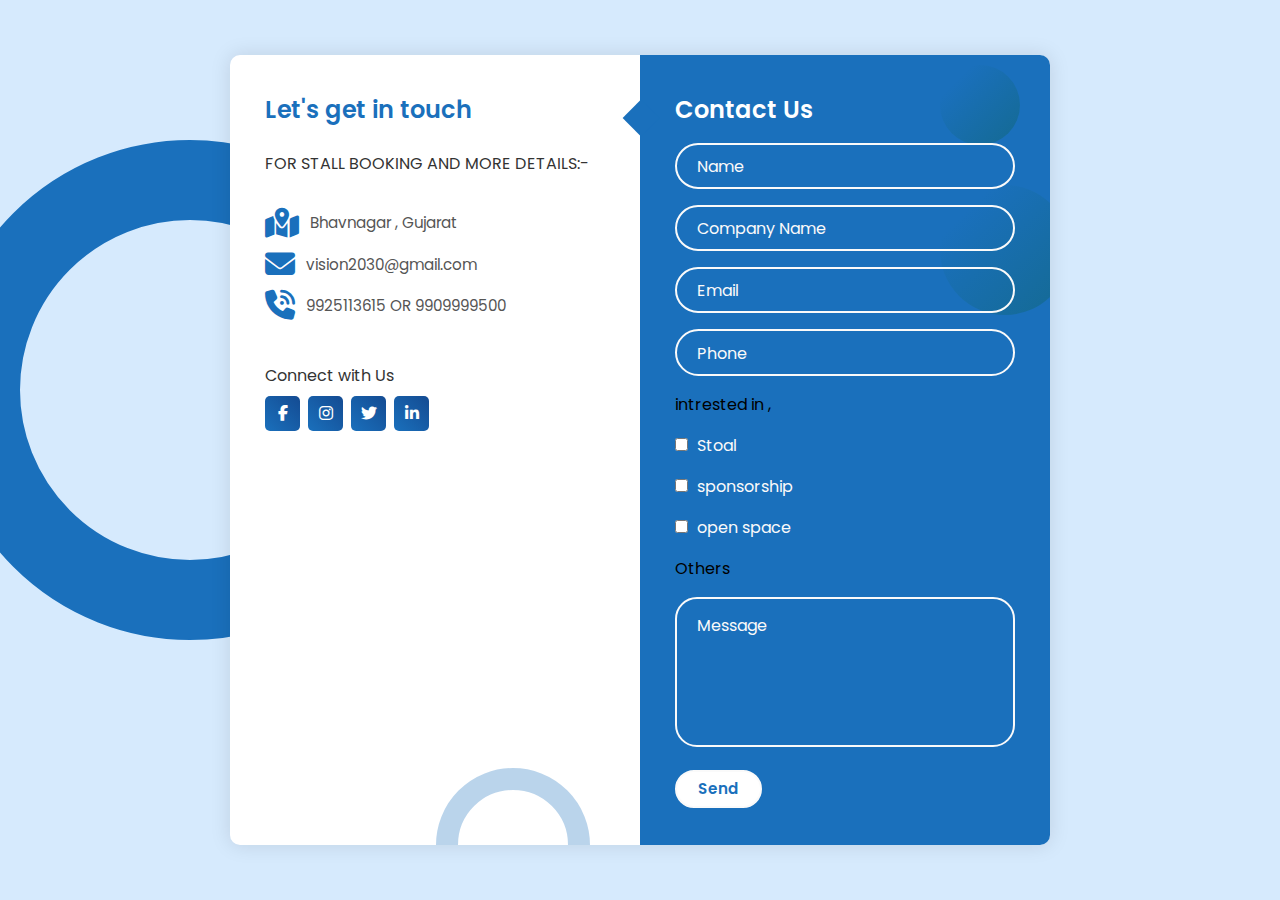
<file: mega_event/contact_us.html>
<!DOCTYPE html>
<html lang="en">
<!--Created by Tivotal-->

<head>
  <meta charset="UTF-8" />
  <meta http-equiv="X-UA-Compatible" content="IE=edge" />
  <meta name="viewport" content="width=device-width, initial-scale=1.0" />
  <title>Contact Form - Tivotal</title>

  <!--font awesome-->
  <link rel="stylesheet" href="https://cdnjs.cloudflare.com/ajax/libs/font-awesome/6.2.1/css/all.min.css" />

  <!--css file-->
  <link rel="stylesheet" href="cards.css" />
  <script>
    function sendEmail(){
     Email.send({
       Host: "smtp.elasticemail.com", 
       Username: "gun67@gmail.com",
       Password: "DAE098D6D52D9BC94AB5D2EAF3CE7C4E7EA0",
       To: 'gvhirani02@gmail.com',
       From: "gun67@gmail.com",
       Subject: "enquiry",
       Body: "And this is the body",
     }).then(
       message => alert(message)
     );
   }


 </script>
</head>

<body>
  <div class="container">
    <div class="big-circle"></div>
    <div class="form">
      <div class="contact-info">
        <h3 class="title">Let's get in touch</h3>
        <p class="text">
          FOR STALL BOOKING AND MORE DETAILS:-
        </p>

        <div class="info">
          <div class="information">
            <i class="fa-solid fa-map-location-dot icon"></i>
            <p>Bhavnagar , Gujarat</p>
          </div>
          <div class="information">
            <i class="fa-solid fa-envelope icon"></i>
            <p>vision2030@gmail.com</p>
          </div>
          <div class="information">
            <i class="fa-solid fa-phone-volume icon"></i>
            <p>9925113615 OR 9909999500</p>
          </div>
        </div>

        <div class="social-media">
          <p>Connect with Us</p>
          <div class="social-icons">
            <a href="#"><i class="fab fa-facebook-f"></i></a>
            <a href="#"><i class="fab fa-instagram"></i></a>
            <a href="#"><i class="fab fa-twitter"></i></a>
            <a href="#"><i class="fab fa-linkedin-in"></i></a>
          </div>
        </div>
      </div>
      <div class="contact-form">
        <div class="circle one"></div>
        <div class="circle two"></div>

        <form onsubmit="sendEmail(); reset(); return false;">
          <h3 class="title">Contact Us</h3>
          <div class="input-container">
            <input type="text" name="name" class="input" />
            <label for="">Name</label>
            <span>Name</span>
          </div>
          <div class="input-container">
            <input type="text" name="cname" class="input" />
            <label for="">Company Name</label>
            <span>Name</span>
          </div>
          <div class="input-container">
            <input type="email" name="email" class="input" />
            <label for="">Email</label>
            <span>Email</span>
          </div>
          <div class="input-container">
            <input type="tel" name="phone" class="input" />
            <label for="">Phone</label>
            <span>Phone</span>
          </div>

          <label for="">intrested in ,</label>
          <div class="set">
            <div class="input-container">
              <input type="checkbox">
              <label for="">Stoal</label>
              <span>Stoal</span>
            </div>
          </div>
          <div class="set2">
            <div class="input-container">
              <input type="checkbox">
              <label for="">sponsorship</label>
              <span>sponsorship</span>
            </div>
          </div>
          <div class="set2">
            <div class="input-container">
              <input type="checkbox">
              <label for="">open space</label>
              <span>open space</span>
            </div>
          </div>

          <p>Others</p>

          <div class="input-container textarea">
            <textarea name="message" class="input"></textarea>
            <label for="">Message</label>
            <span>Message</span>
          </div>
          <input type="submit" value="Send" class="btn" />
        </form>
      </div>
    </div>
  </div>

 
  <script src="https://smtpjs.com/v3/smtp.js"></script> 
  
   <script src="main.js"></script>
</body>

</html>
</file>
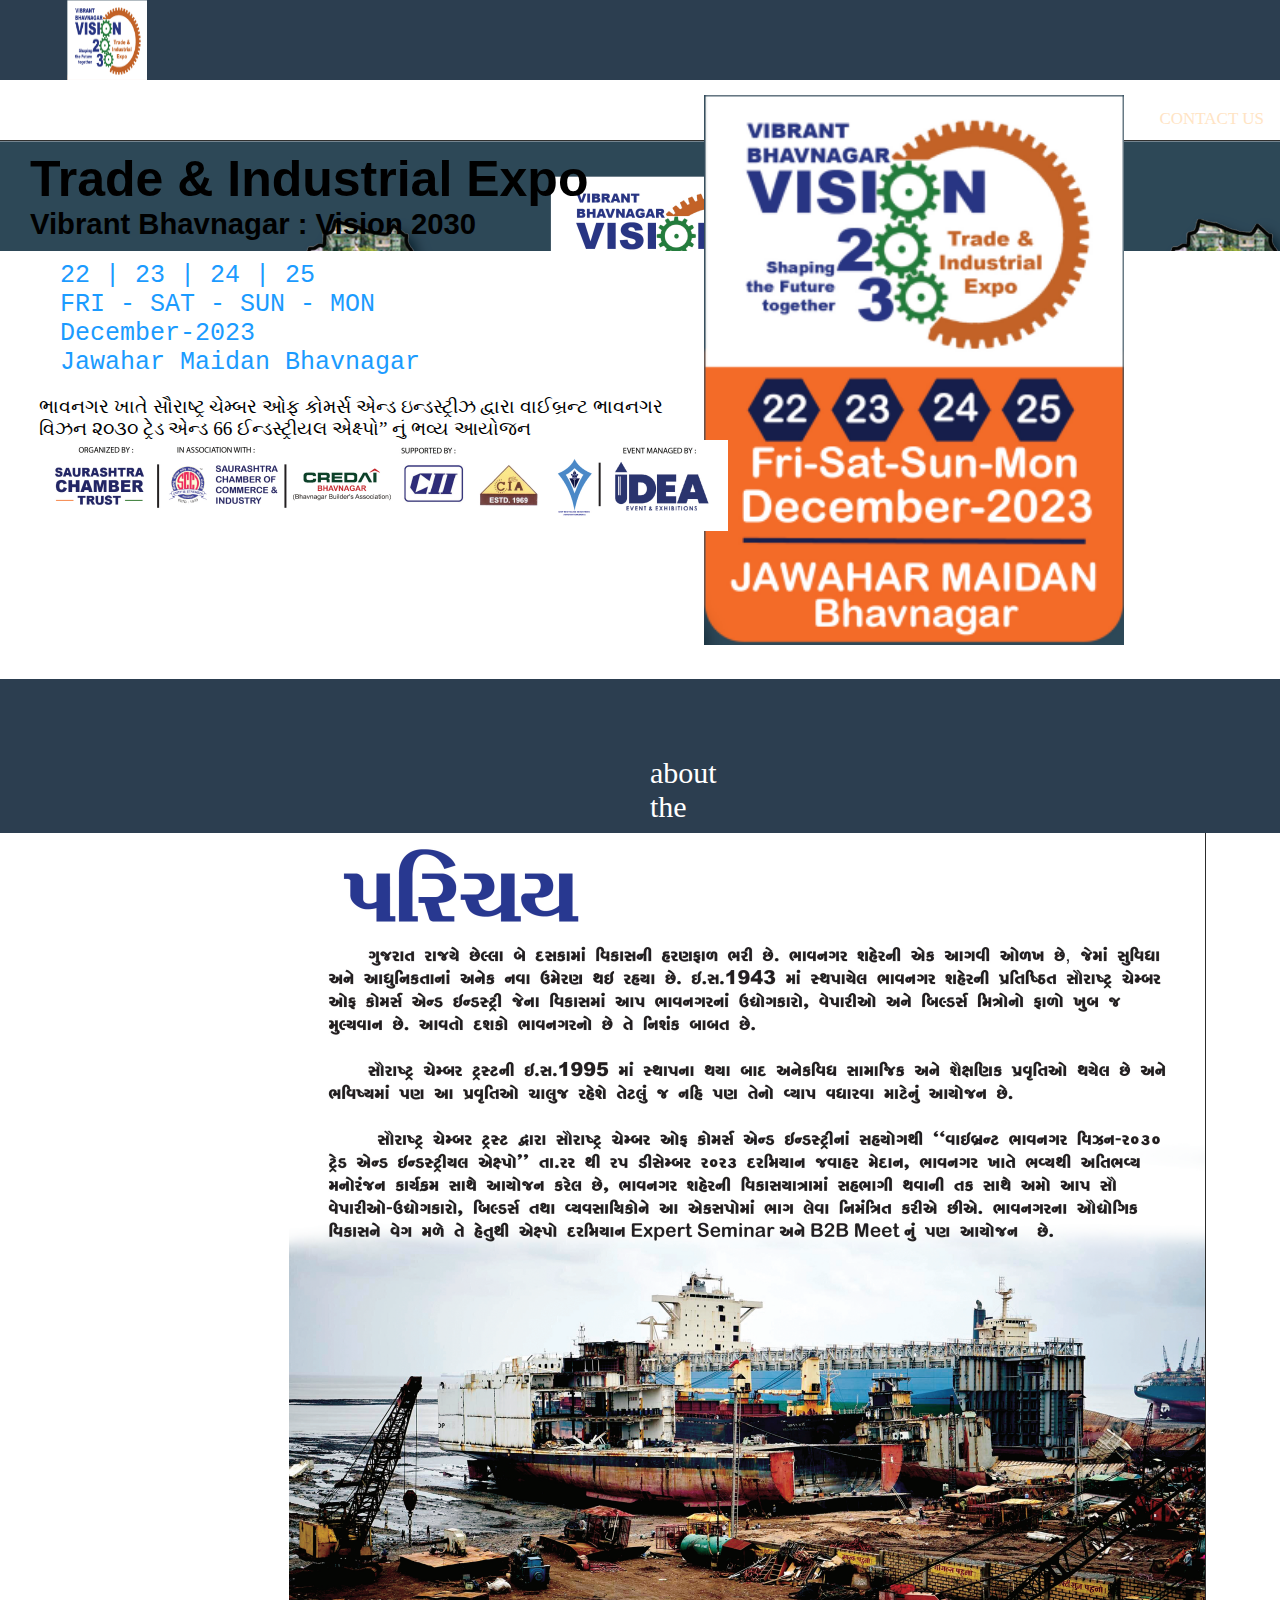
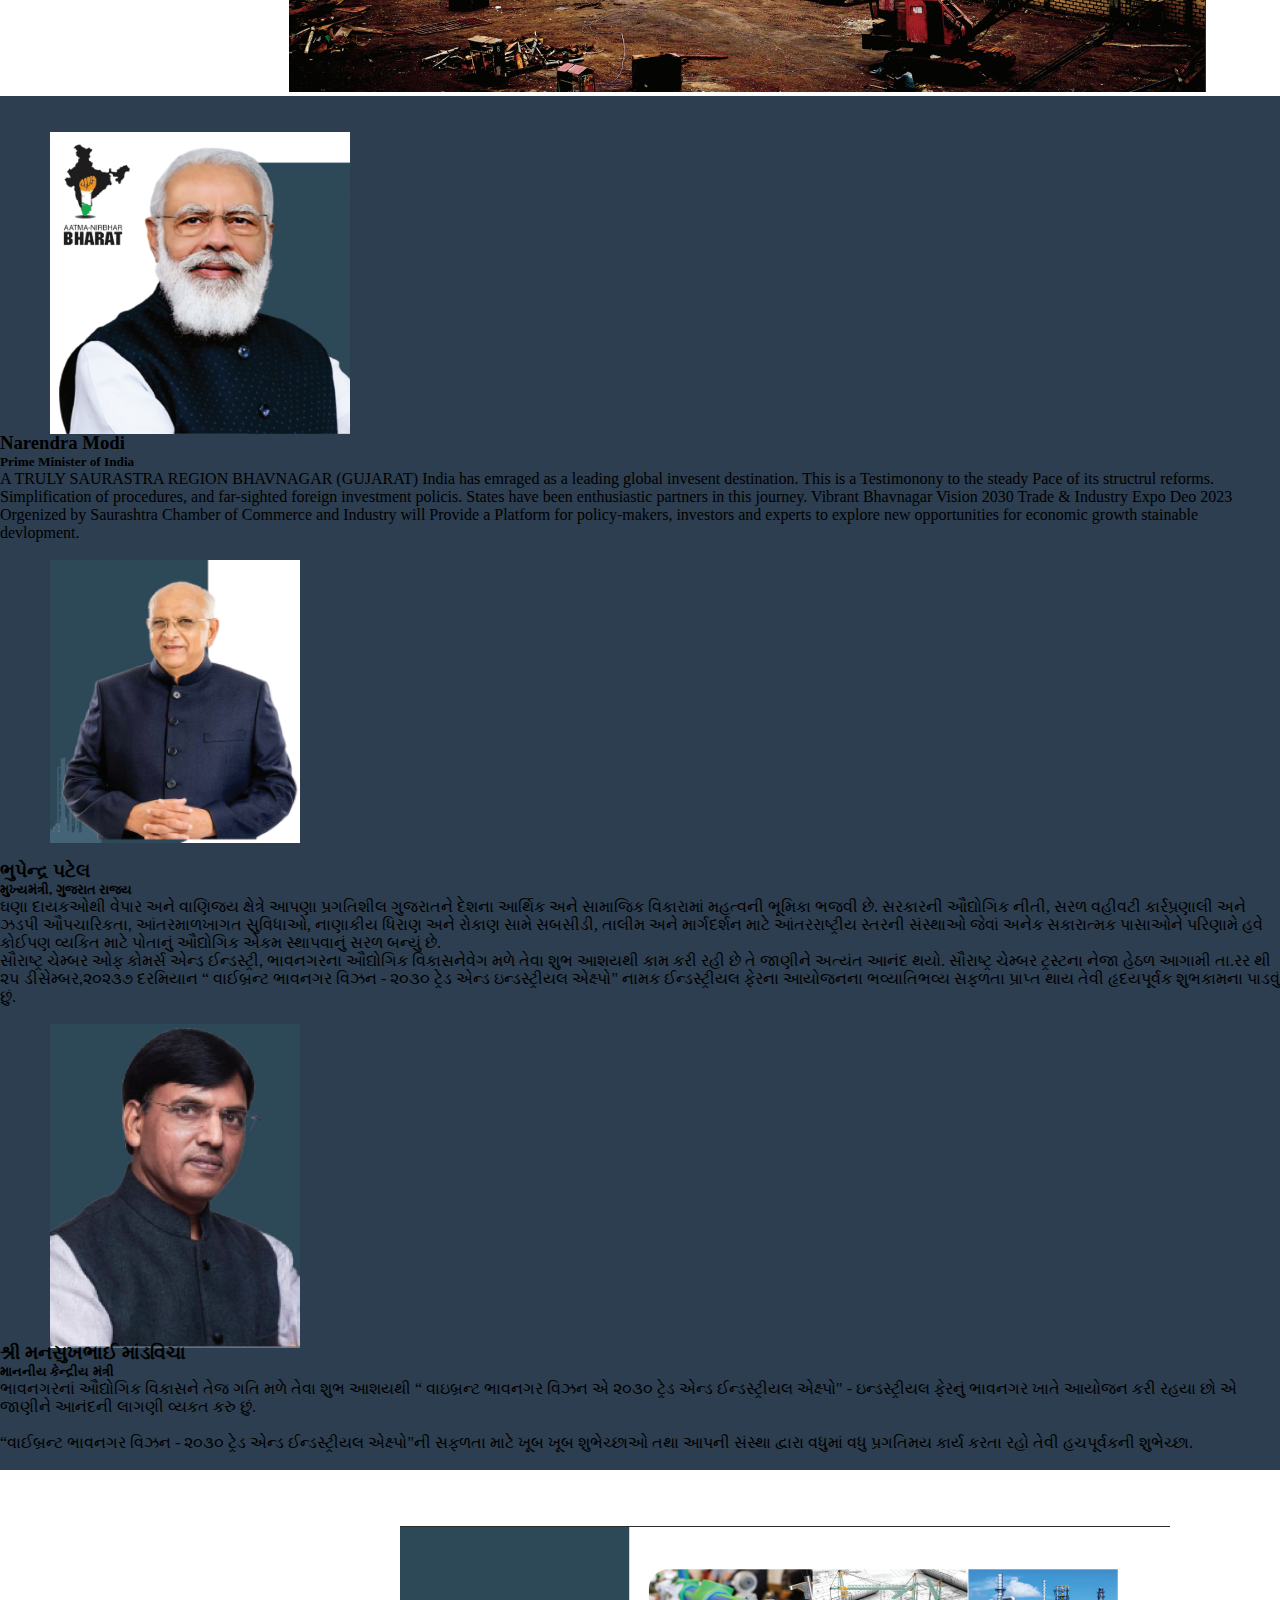
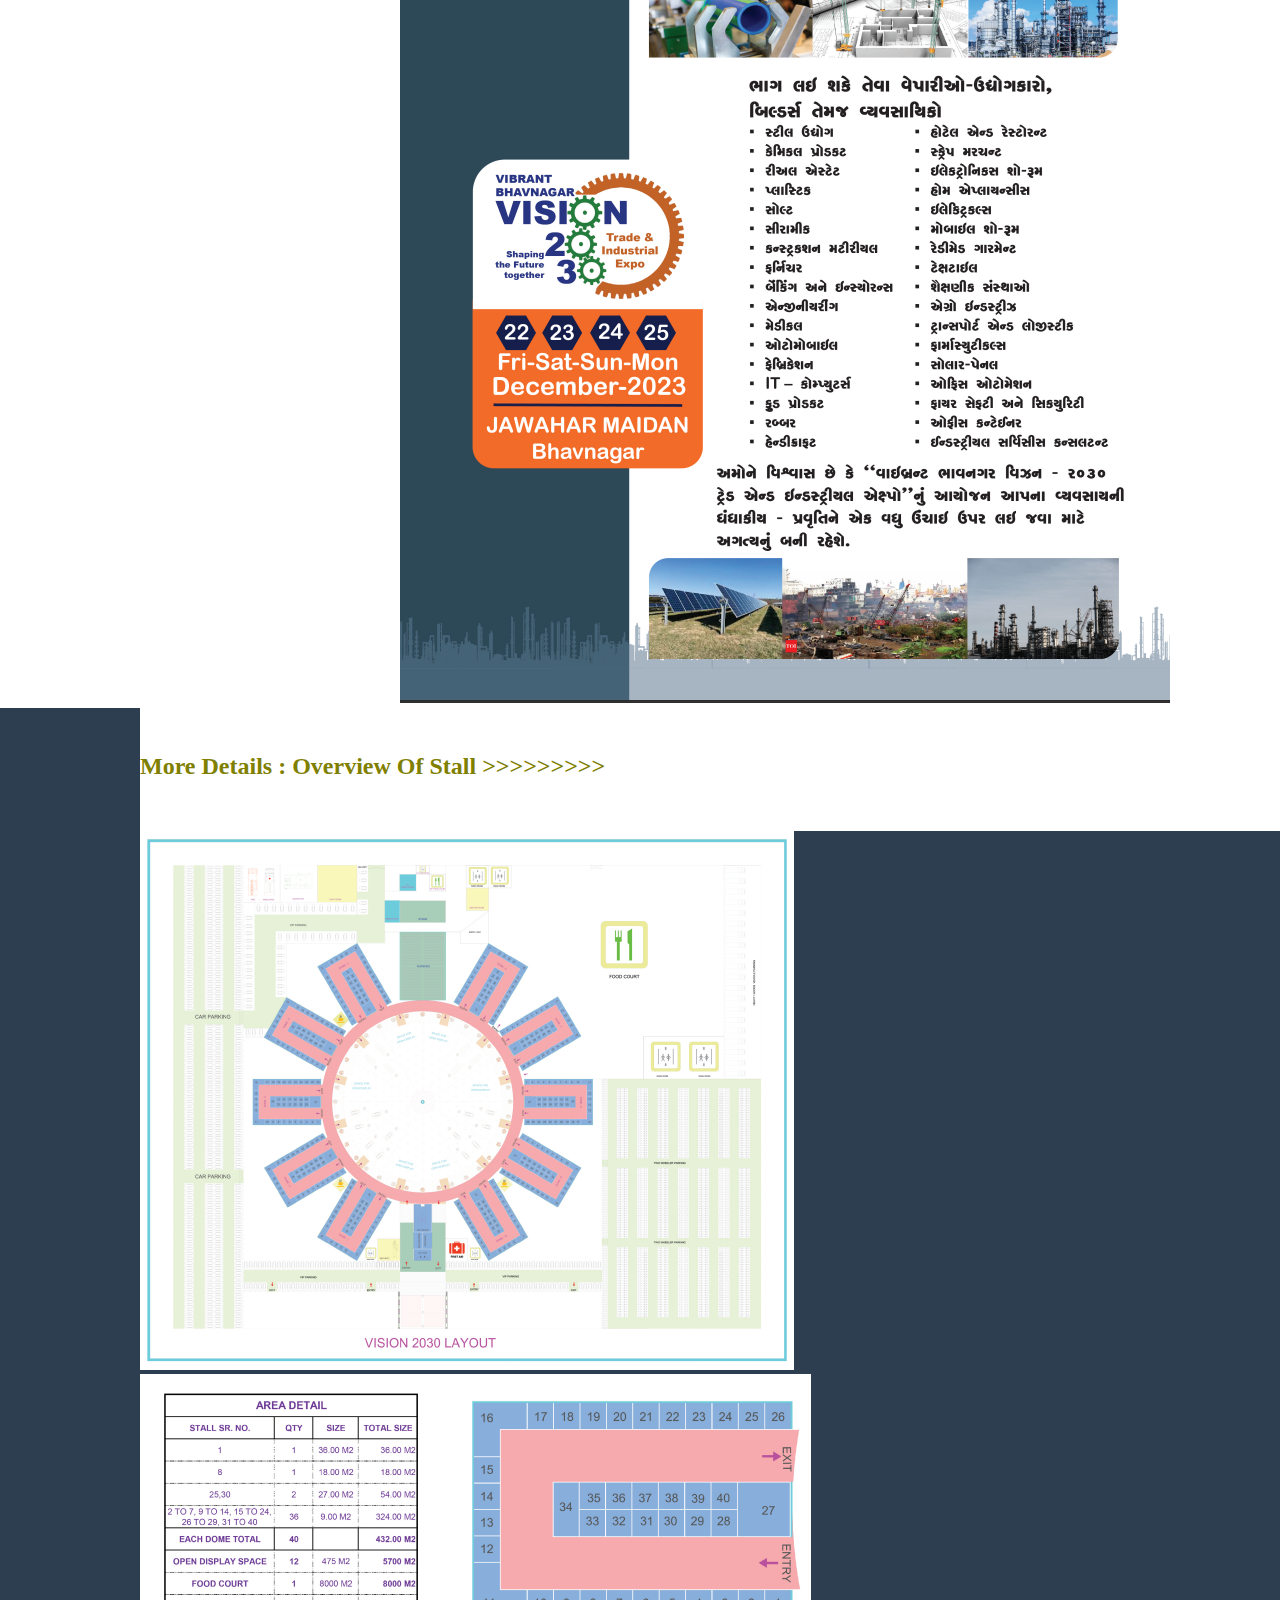
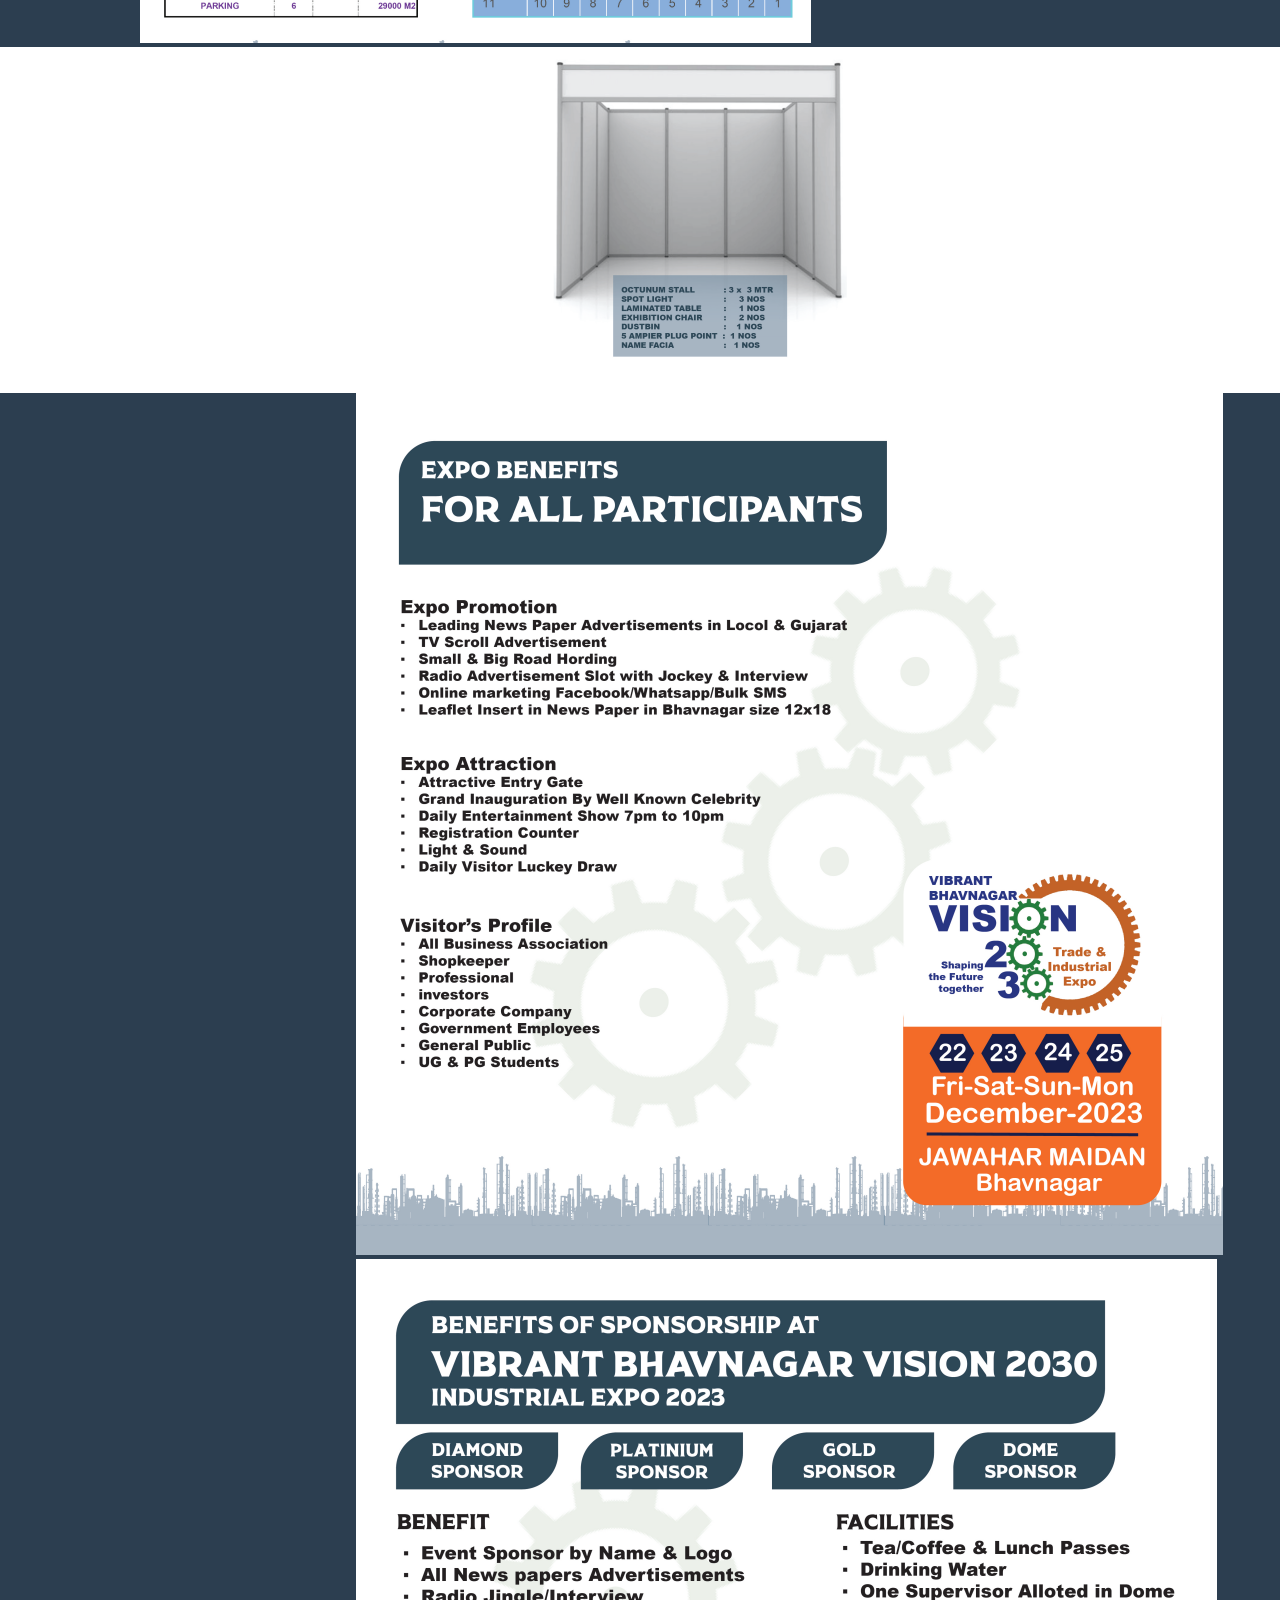
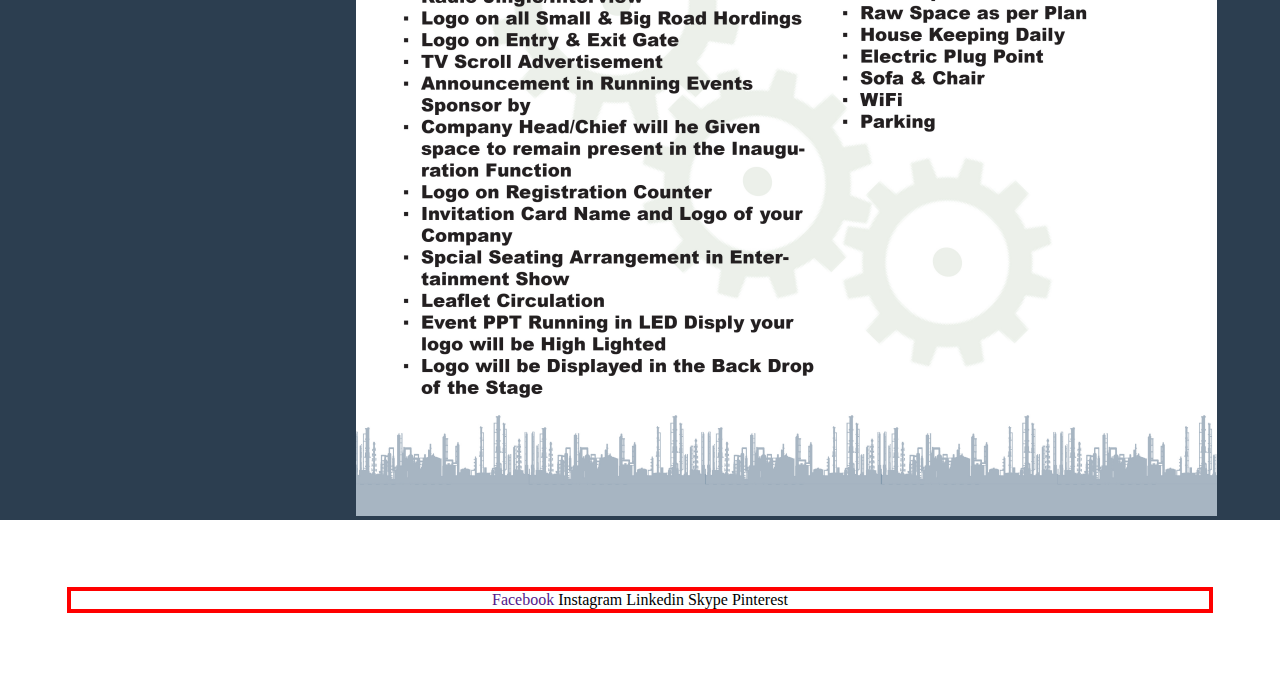
<file: mega_event/handpage.html>
<!DOCTYPE html>
<html lang="en">

<head>
    <!-- Required meta tags -->
    <meta charset="utf-8">
    <meta name="viewport" content="width=device-width, initial-scale=1">

    <!-- Bootstrap CSS -->
    <link href="https://cdn.jsdelivr.net/npm/bootstrap@5.0.2/dist/css/bootstrap.min.css" rel="stylesheet"
        integrity="sha384-EVSTQN3/azprG1Anm3QDgpJLIm9Nao0Yz1ztcQTwFspd3yD65VohhpuuCOmLASjC" crossorigin="anonymous">
    <link rel="stylesheet" href="handpage.css">
    <link rel="stylesheet" href="https://cdnjs.cloudflare.com/ajax/libs/font-awesome/6.4.2/css/all.min.css"
        integrity="sha512-z3gLpd7yknf1YoNbCzqRKc4qyor8gaKU1qmn+CShxbuBusANI9QpRohGBreCFkKxLhei6S9CQXFEbbKuqLg0DA=="
        crossorigin="anonymous" referrerpolicy="no-referrer" />

    <title>Hello, world!</title>
</head>

<body>
    <script src="https://cdn.jsdelivr.net/npm/bootstrap@5.0.2/dist/js/bootstrap.bundle.min.js"
        integrity="sha384-MrcW6ZMFYlzcLA8Nl+NtUVF0sA7MsXsP1UyJoMp4YLEuNSfAP+JcXn/tWtIaxVXM"
        crossorigin="anonymous"></script>
    <header>
        <nav>
            <input type="checkbox" id="check">
            <label for="check" class="checkbtn">
                <i class="fas fa-bars"></i>
            </label>
            <label for="logo">
                <li><img src="logo.png" alt=""></a></li>
            </label>
           
                <ul>
                    <li><a class="active" href="">home</a></li>
                    <li><a href="">about</a></li>
                    <li><a href="management.html">Vision 2030</a></li>
                    <li><a href="">Contact us</a></li>
                </ul>
            
        </nav>
    </header>
    <div class="a1">
        <h1>Trade & Industrial Expo </h1>
        <h3>Vibrant Bhavnagar : Vision 2030</h3>
    </div>
    <div class="a2">
        <pre>  22 | 23 | 24 | 25 </pre>
        <pre>  FRI - SAT - SUN - MON</pre>
        <pre>  December-2023</pre>
        <pre>  Jawahar Maidan Bhavnagar</pre>
    </div>
    <div class="a3">
        <p> ભાવનગર ખાતે સૌરાષ્ટ્ર ચેમ્બર ઓફ કોમર્સ એન્ડ ઇન્ડસ્ટ્રીઝ દ્વારા વાઈબ્રન્ટ ભાવનગર વિઝન ૨૦૩૦ ટ્રેડ એન્ડ 66
            ઈન્ડસ્ટ્રીયલ એક્ષ્પો” નું ભવ્ય આયોજન</p>
        <img src="sponser.png" alt="">

    </div>
    <div class="a4">
        <img src="logoplus.png" alt="">
    </div>


    <div class="a7">
        <h1 class="a5">about the expo</h1>
        <div class="intro"><img src="intro.png" alt=""></div>
        <div class="a6"> <br><br>
            <div class="container">
                <div class="row g-3">
                    <div class="col-12 col-md-6 col-lg-4">
                        <div class="card">
                            <div class="fit"><img src="modi2.png" alt=""></div>
                            <div class="card-body">
                                <h3 class="card-title">Narendra Modi </h3>
                                <h5>Prime Minister of India</h5>
                                <div class="card-text">
                                    <p>A TRULY SAURASTRA REGION BHAVNAGAR (GUJARAT)

                                        India has emraged as a leading global invesent destination. This is a
                                        Testimonony to the steady Pace of its structrul reforms. Simplification of
                                        procedures, and far-sighted foreign investment policis. States have been
                                        enthusiastic partners in this journey. Vibrant Bhavnagar Vision 2030 Trade &
                                        Industry Expo Deo 2023 Orgenized by Saurashtra Chamber of Commerce and Industry
                                        will Provide a Platform for policy-makers, investors and experts to explore new
                                        opportunities for economic growth stainable devlopment.

                                    </p>
                                </div> <br>
                            </div>
                        </div>
                    </div>
                    <div class="col-12 col-md-6 col-lg-4">
                        <div class="card">
                            <div class="fit"><img src="cm2.png" alt=""></div>
                            <div class="card-body">
                                <h3 class="card-title">ભુપેન્દ્ર પટેલ</h3>
                                <h5>મુખ્યમંત્રી, ગુજરાત રાજય</h5>
                                <div class="card-text">
                                    <p>ઘણા દાયકઓથી વેપાર અને વાણિજય ક્ષેત્રે આપણા પ્રગતિશીલ ગુજરાતને દેશના આર્થિક અને
                                        સામાજિક વિકારામાં મહત્વની ભૂમિકા ભજવી છે. સરકારની ઔદ્યોગિક નીતી, સરળ વહીવટી
                                        કાર્રપ્રણાલી અને ઝડપી ઔપચારિકતા, આંતરમાળખાગત સુવિધાઓ, નાણાકીય ધિરાણ અને રોકાણ
                                        સામે સબસીડી, તાલીમ અને માર્ગદર્શન માટે આંતરરાષ્ટ્રીય સ્તરની સંસ્થાઓ જેવાં અનેક
                                        સકારાત્મક પાસાઓને પરિણામે હવે કોઈપણ વ્યકિત માટે પોતાનું ઔદ્યોગિક એકમ સ્થાપવાનું
                                        સરળ બન્યું છે. <br>

                                        સૌરાષ્ટ્ર ચેમ્બર ઓફ કોમર્સ એન્ડ ઈન્ડસ્ટ્રી, ભાવનગરના ઔદ્યોગિક વિકાસનેવેગ મળે
                                        તેવા શુભ આશયથી કામ કરી રહી છે તે જાણીને અત્યંત આનંદ થયો. સૌરાષ્ટ્ર ચેમ્બર
                                        ટ્રસ્ટના નેજા હેઠળ આગામી તા.રર થી ૨૫ ડીસેમ્બર,૨૦૨૩૭ દરમિયાન “ વાઈબ્રન્ટ ભાવનગર
                                        વિઝન - ૨૦૩૦ ટ્રેડ એન્ડ ઇન્ડસ્ટ્રીયલ એક્ષ્પો" નામક ઈન્ડસ્ટ્રીયલ ફેરના આયોજનના
                                        ભવ્યાતિભવ્ય સફળતા પ્રાપ્ત થાય તેવી હૃદયપૂર્વક શુભકામના પાડવું છું.</p>
                                </div> <br>
                            </div>
                        </div>
                    </div>
                    <div class="col-12 col-md-6 col-lg-4">
                        <div class="card">
                            <div class="fit"><img src="unknown2.png" alt=""></div> <br>
                            <div class="card-body">
                                <h3 class="card-title">શ્રી મનસુખભાઈ માંડવિચા</h3>
                                <h5>માનનીય કેન્દ્રીય મંત્રી</h5>
                                <div class="card-text">
                                    <p>ભાવનગરનાં ઔદ્યોગિક વિકાસને તેજ ગતિ મળે તેવા શુભ આશયથી “ વાઇબ્રન્ટ ભાવનગર વિઝન એ
                                        ૨૦૩૦ ટ્રેડ એન્ડ ઈન્ડસ્ટ્રીયલ એક્ષ્પો" - ઇન્ડસ્ટ્રીયલ ફેરનું ભાવનગર ખાતે આયોજન
                                        કરી રહયા છો એ જાણીને આનંદની લાગણી વ્યકત કરુ છું. <br><br>
                                        “વાઈબ્રન્ટ ભાવનગર વિઝન - ૨૦૩૦ ટ્રેડ એન્ડ ઈન્ડસ્ટ્રીયલ એક્ષ્પો"ની સફળતા માટે ખૂબ
                                        ખૂબ શુભેચ્છાઓ તથા આપની સંસ્થા દ્વારા વધુમાં વધુ પ્રગતિમય કાર્ય કરતા રહો તેવી
                                        હચપૂર્વકની શુભેચ્છા.</p>
                                </div> <br>
                            </div>
                        </div>
                    </div>
                </div>
            </div>

        </div>
    </div>

    <div class="mur">
        <img src="ref.png" alt="">
    </div>

    <div class="mapp">
        <h2>More Details : Overview Of Stall >>>>>>>>></h2>
        <img src="layout.png" alt="">
        <img src="mainlayout.png" alt="">        
    </div>
    <div class="mapp2">
        <img src="shop.png" alt="">
    </div>
    <div class="benifits">
        <img src="benifit.png" alt="">
        <img src="sp.png" alt="">
    </div>


    <div class="contact">
        <a href=""><i class="fa-brands fa-facebook fa-2x" style="color: #2b86fd;"></i> Facebook</a>
        <i class="fa-brands fa-instagram fa-2xl" style="color: #fc1c03;"></i> Instagram
        <i class="fa-brands fa-linkedin fa-2xl" style="color: #094fc8;"></i>Linkedin
        <i class="fa-brands fa-skype fa-2xl" style="color: #65c0fc;"></i>Skype
        <i class="fa-brands fa-pinterest fa-2xl" style="color: #ff0000;"></i>Pinterest
    </div>

    <div class="fotter">
        
    </div>

</body>

</html>
</file>
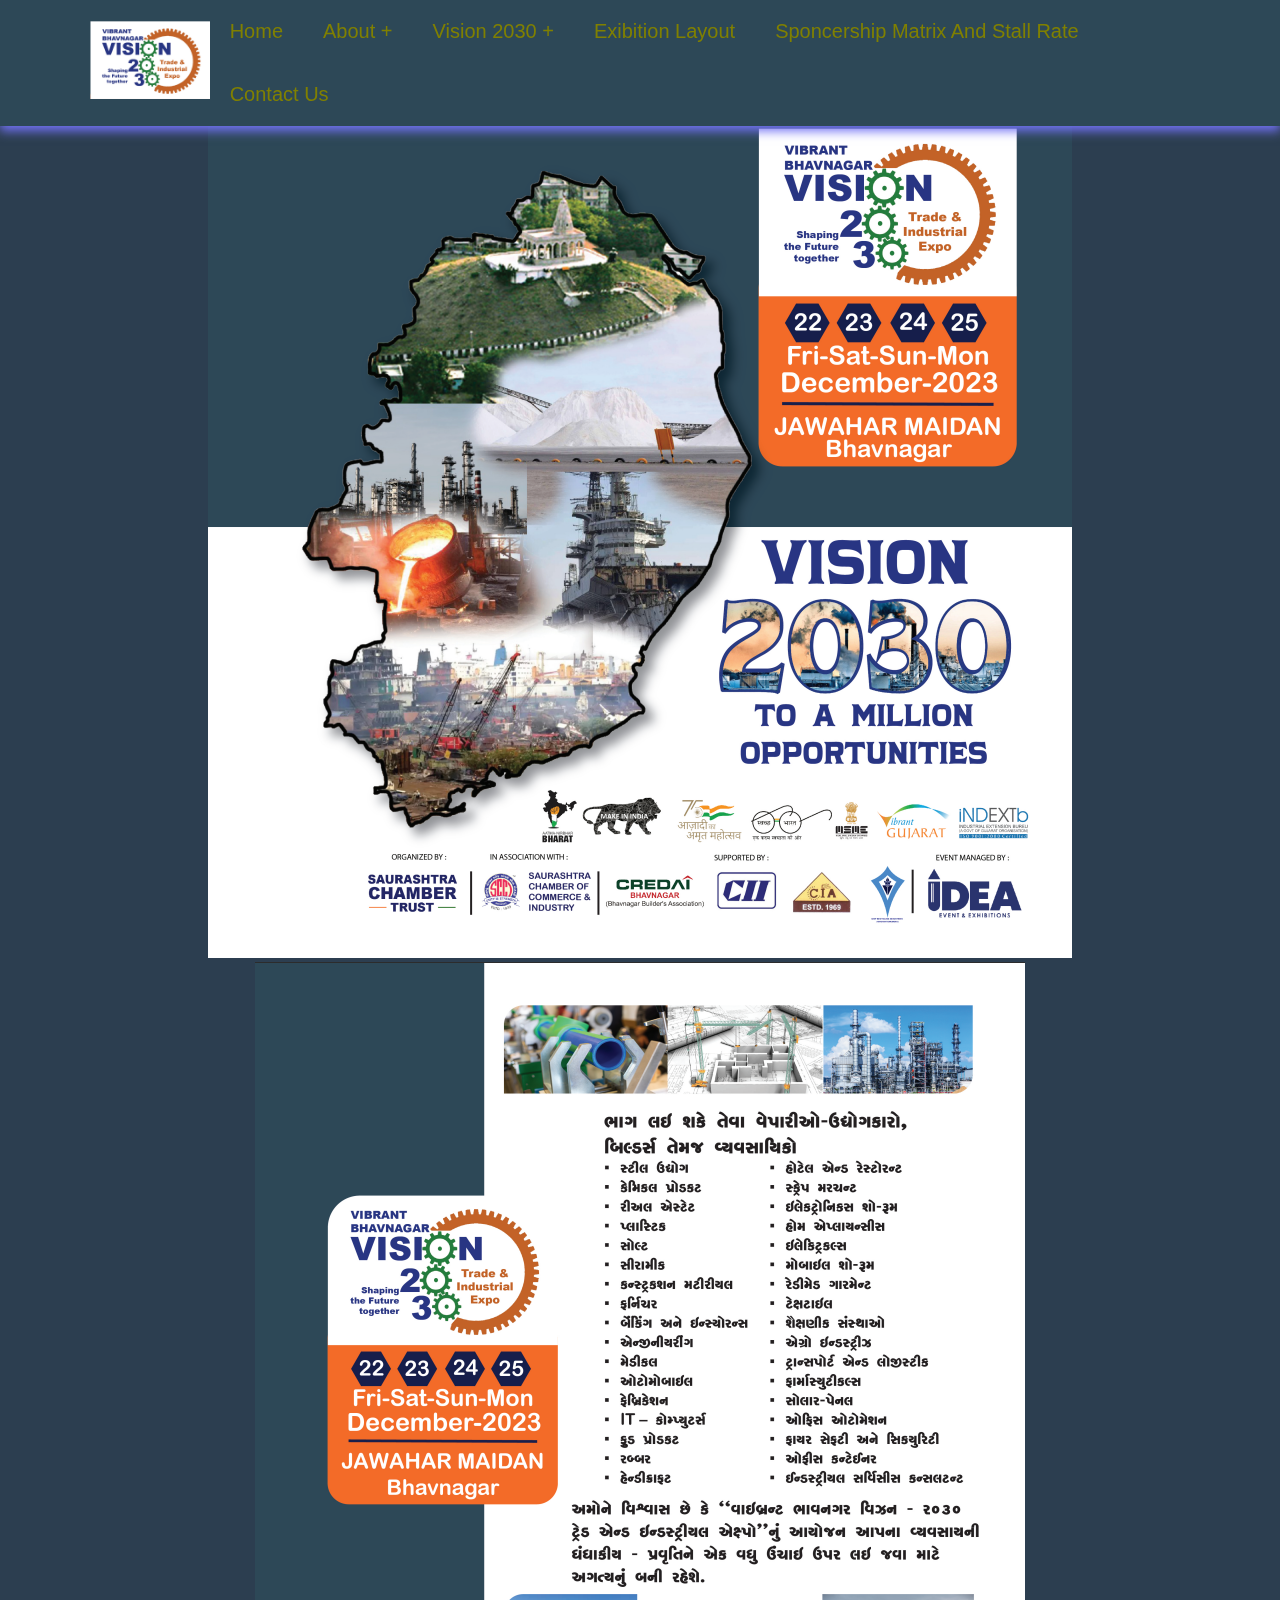
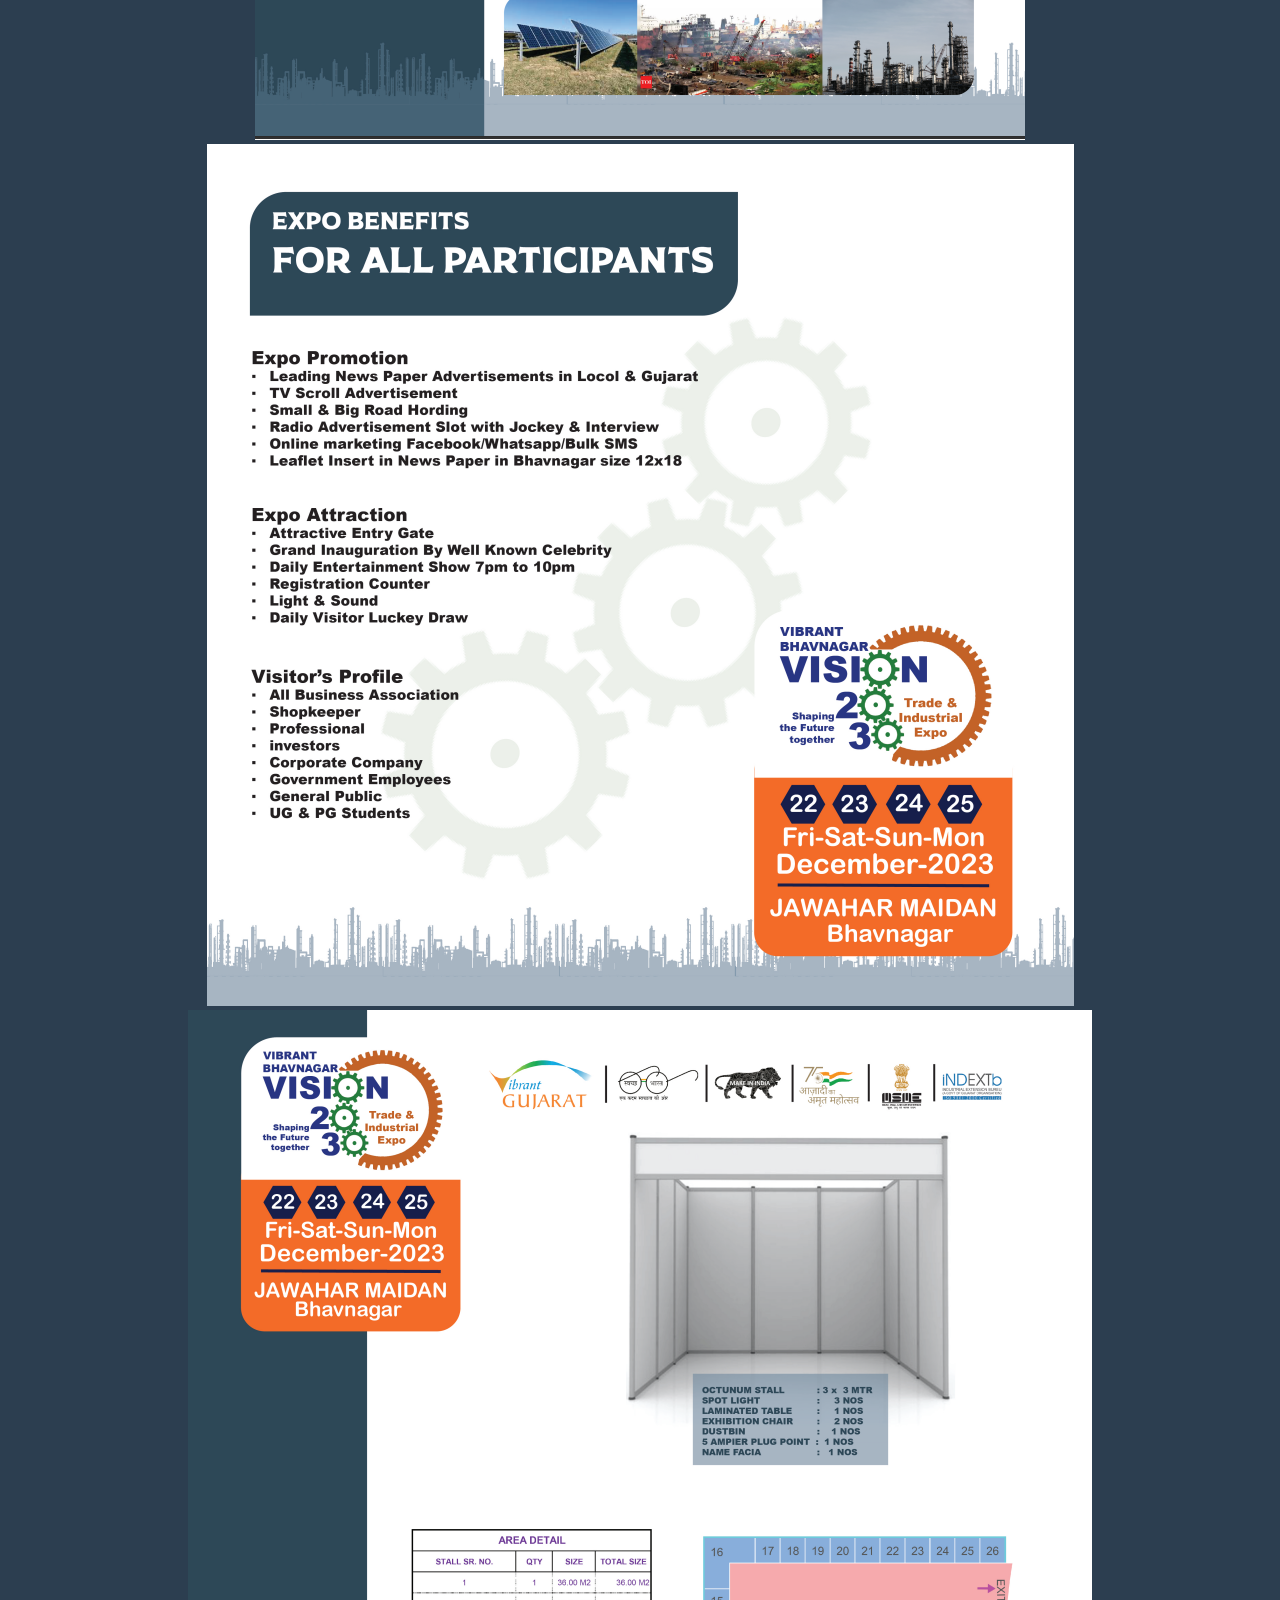
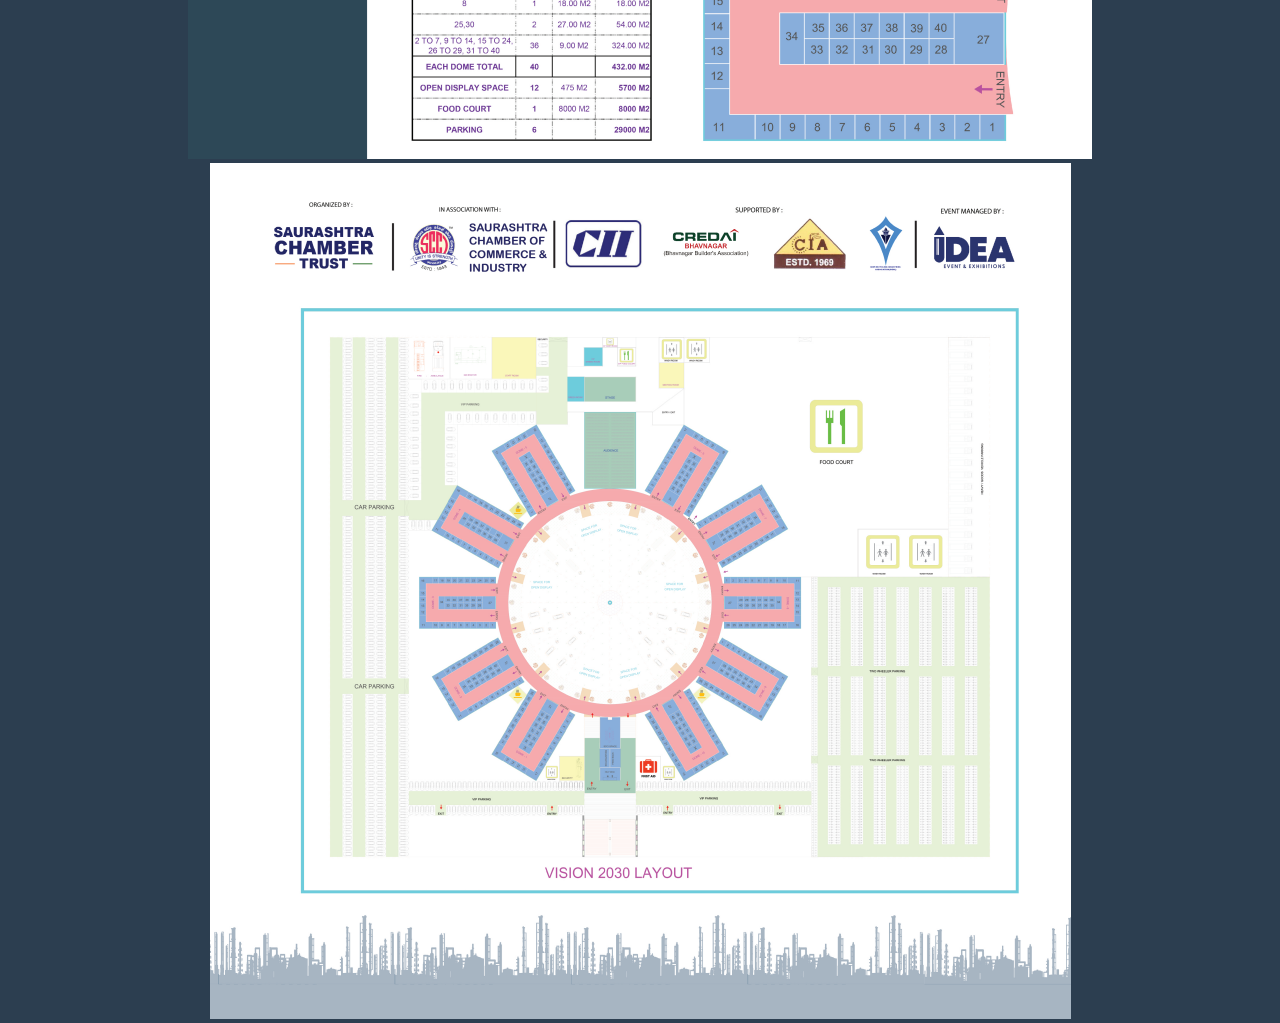
<file: mega_event/main_file.html>
<!DOCTYPE html>
<html lang="en">
<head>
    <meta charset="UTF-8">
    <meta name="viewport" content="width=device-width, initial-scale=1.0">
    <title>Document</title>
    <link rel="stylesheet" href="bars.css">
</head>
<body>
    <header>
        <a href="#" class="logo"><img src="logo.png" alt=""></a>

        <input type="checkbox" id="menu-bar">
        <label for="menu-bar">menu</label>

        <nav class="navbar">
            <ul>
                <li><a href="#">Home</a></li>
                <li><a href="#">About +</a>
                    
                    <ul>
                        <li><a href="#">About us</a></li>
                        <li><a href="#">SCCI - EC Members</a></li>
                        <li><a href="#">SCCI - Past President</a></li>
                        <li><a href="#">SCCI - Trustees</a></li>
                    </ul>
                </li>
                <li><a href="#">vision 2030 +</a>
                    
                    <ul>
                        <li><a href="#">Exibition Layout</a></li>
                        <li><a href="#">Vision - 2030 committee</a></li>
                        <li><a href="#">Sponcership Matrix and Stall Rate</a></li>
                        <li><a href="#">Stall Booking</a></li>
                    </ul>
                </li>
                <li><a href="#">exibition layout</a></li>
                <li><a href="#">sponcership matrix and stall rate</a></li>
                <li><a href="contact_us.html">Contact Us</a></li>
            </ul>
        </nav>
    </header>
    <div class="a1">
        <img src="home.png" alt="">
    </div>
    <div class="a2">
        <img src="ref.png" alt="">
    </div>
    <div class="a2">
        <img src="benifit.png" alt="">
    </div>
    <div class="a2">
        <img src="ioc2.png" alt="">
    </div>
    <div class="a2">
        <img src="ioc3.png" alt="">
    </div>
    

    
</body>
</html>
</file>
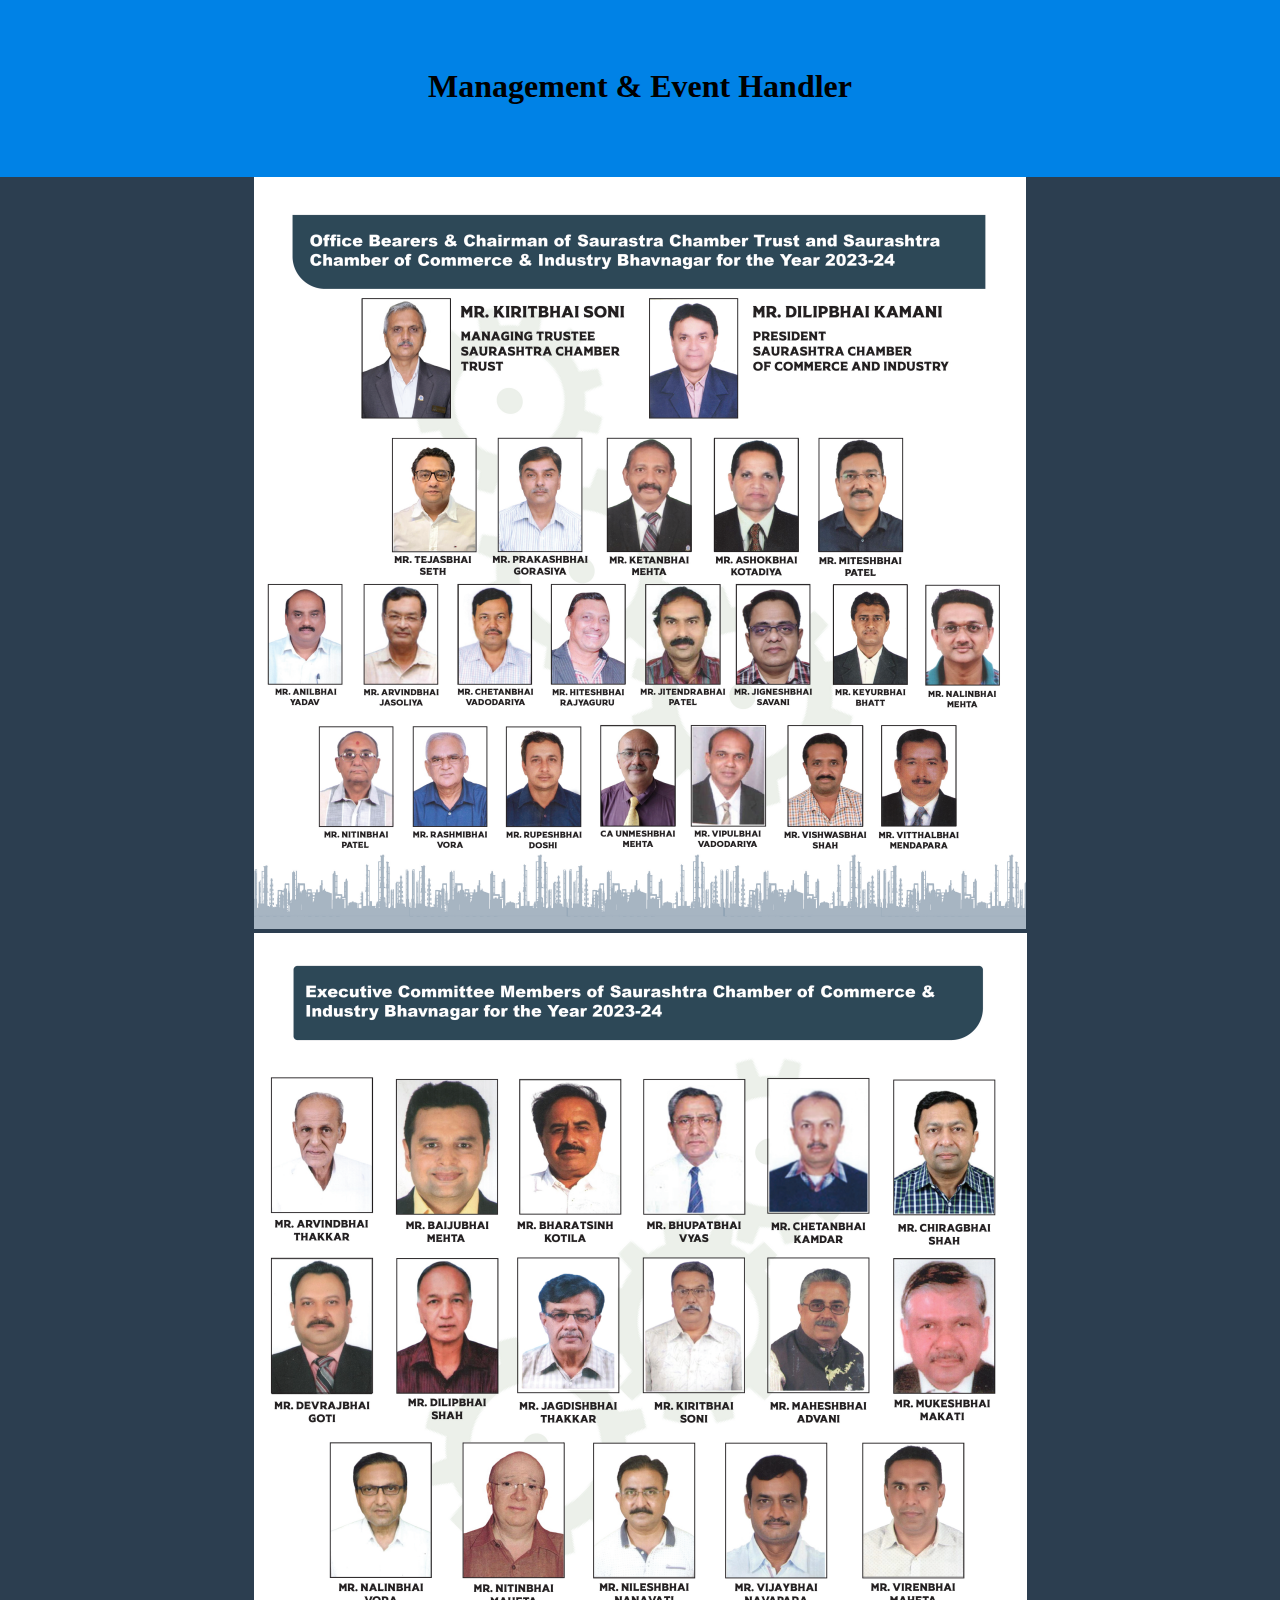
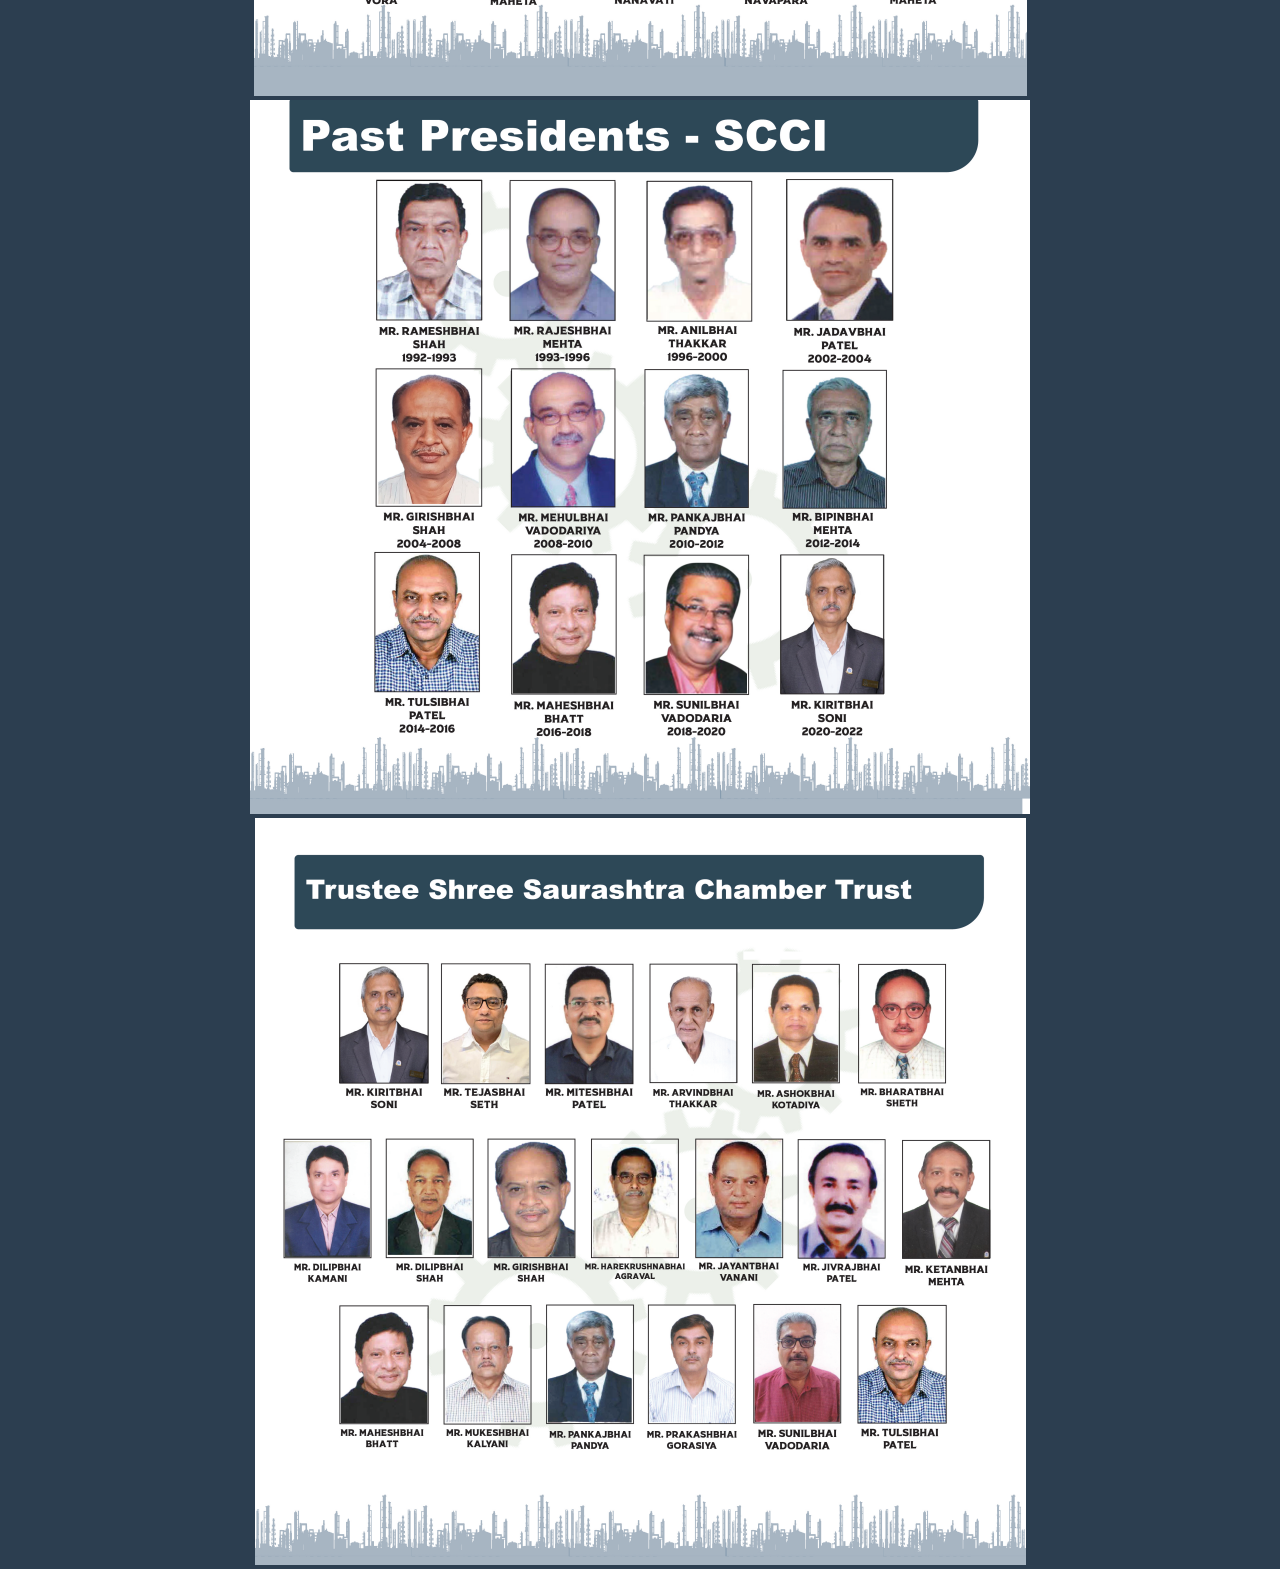
<file: mega_event/management.html>
<!DOCTYPE html>
<html lang="en">

<head>
    <meta charset="UTF-8">
    <meta name="viewport" content="width=device-width, initial-scale=1.0">
    <title>Document</title>
    <link rel="stylesheet" href="handpage.css">
</head>

<body>
    <div class="hed">
        <h1>Management & Event Handler</h1>
    </div>
    <div class="people">
        <img src="main.png" alt="">
        <img src="main2.png" alt="">
        <img src="pastpresident.png" alt="">
        <img src="trust4.png" alt="">
    </div>
</body>

</html>
</file>
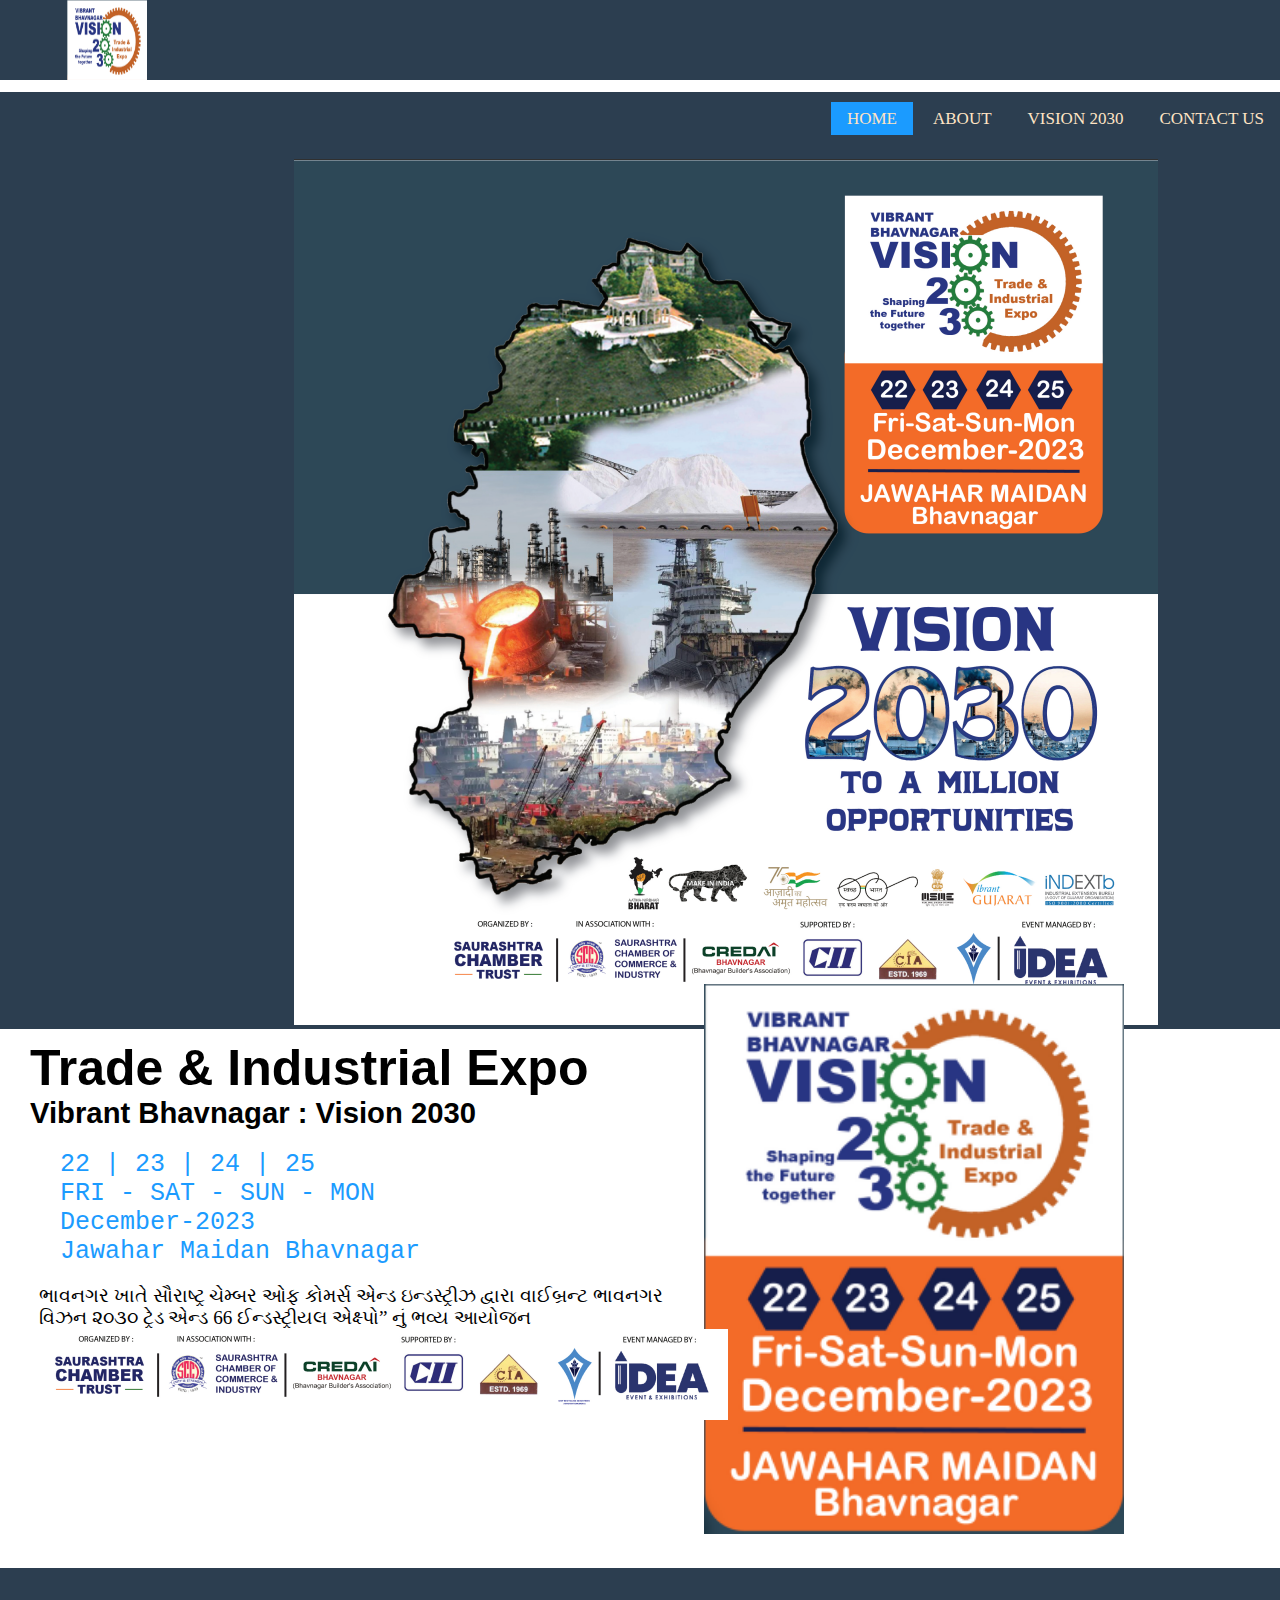
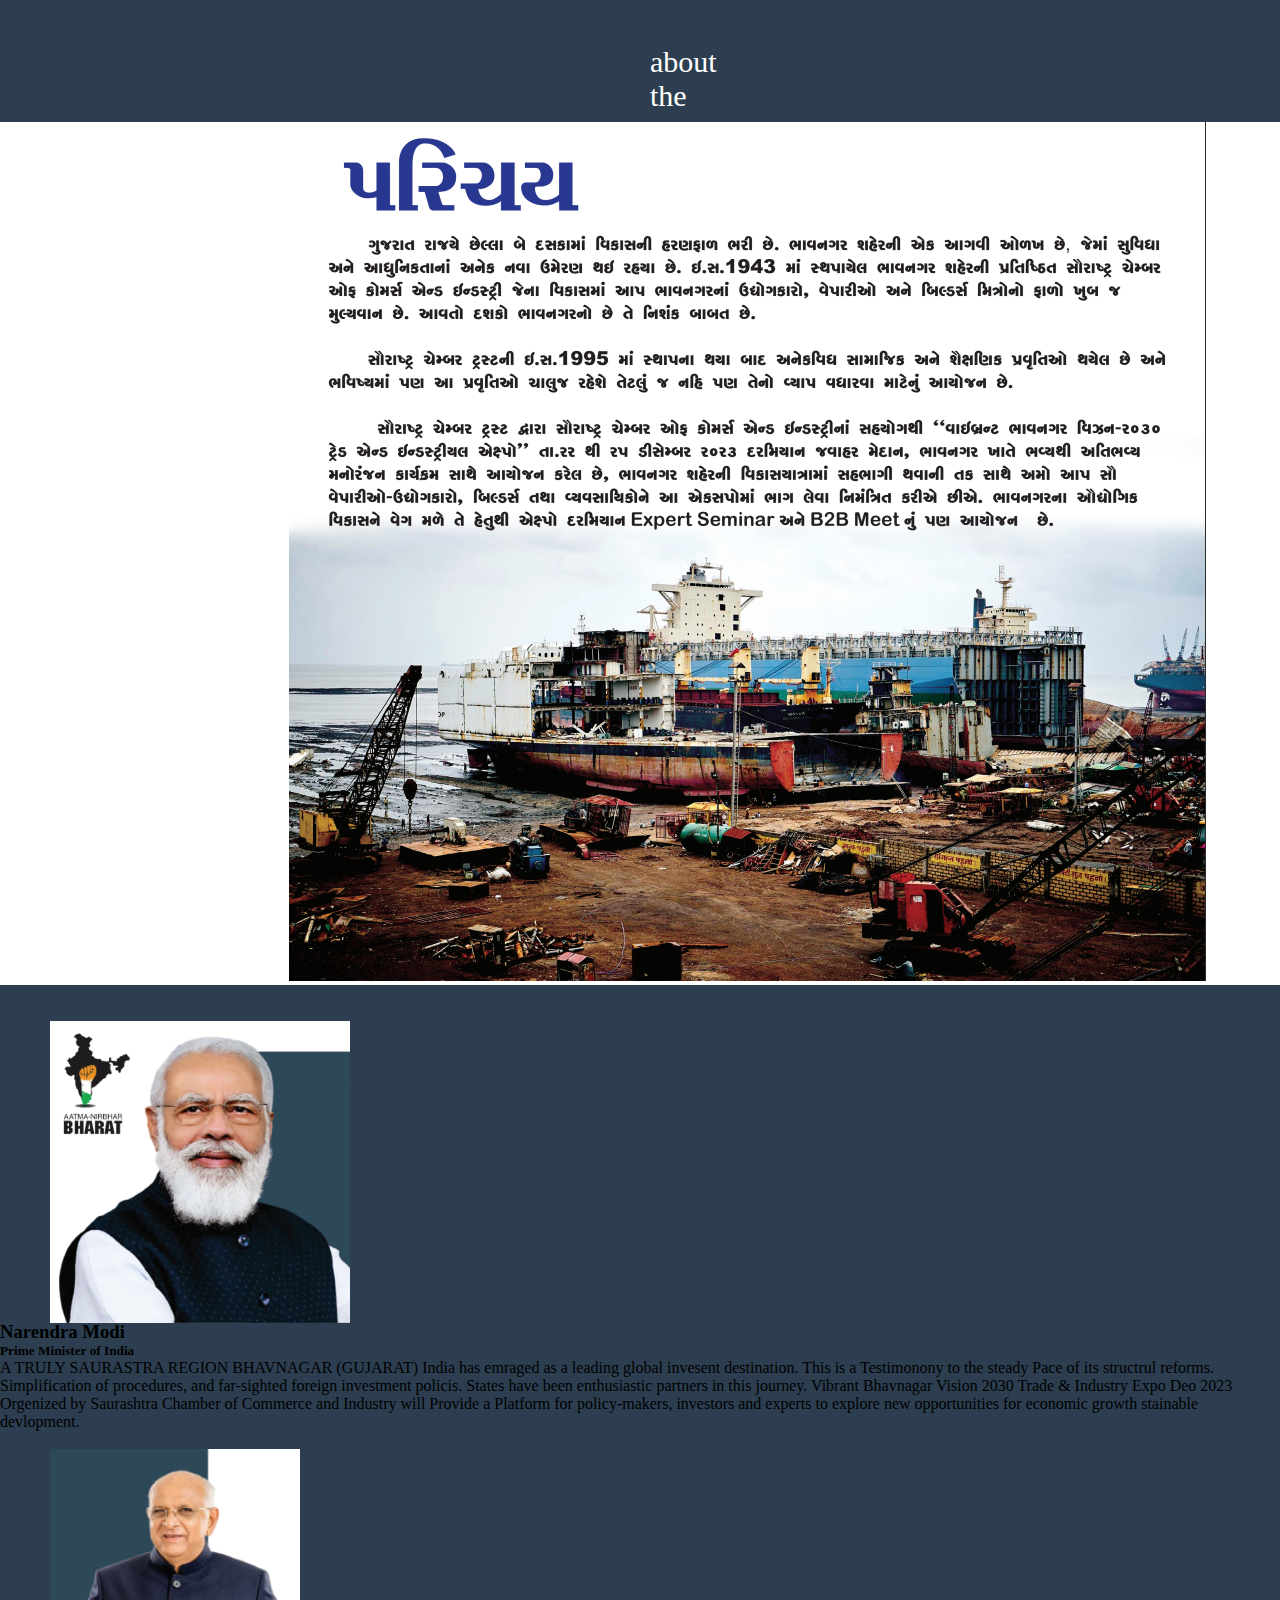
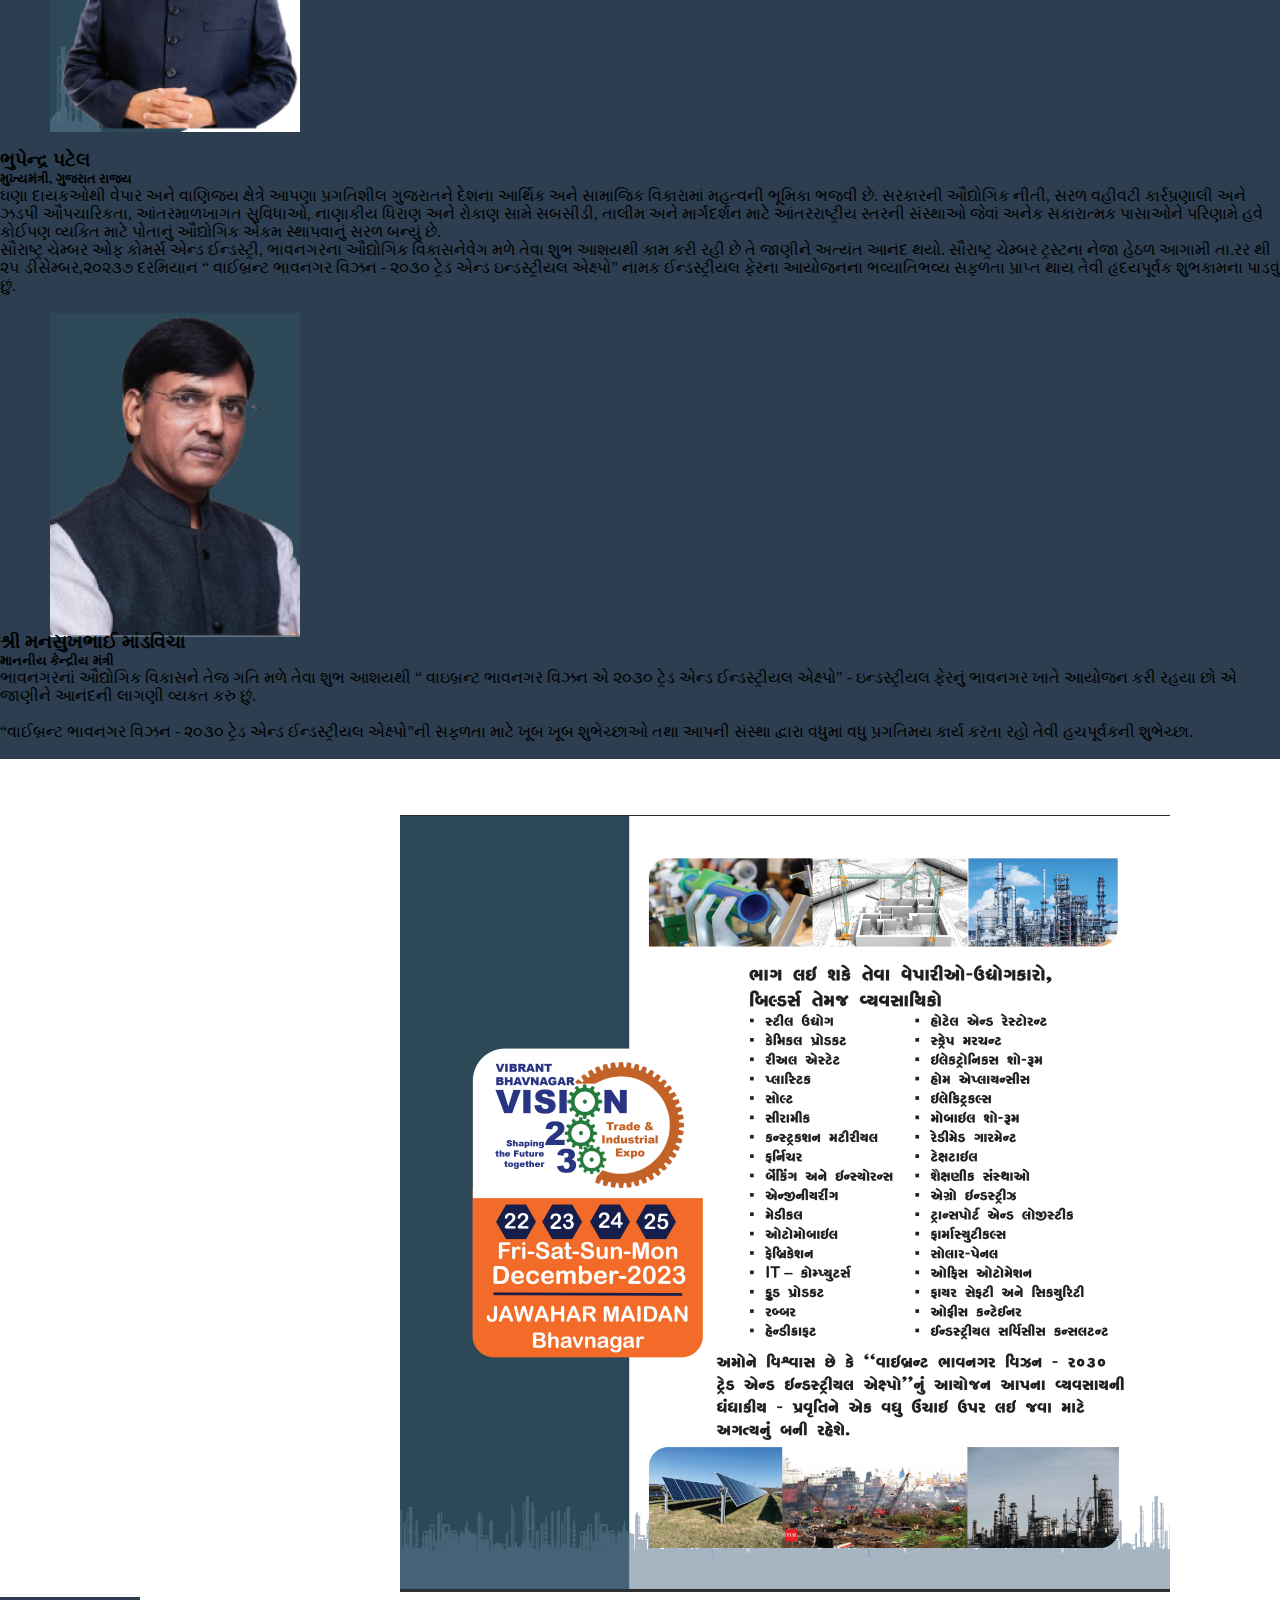
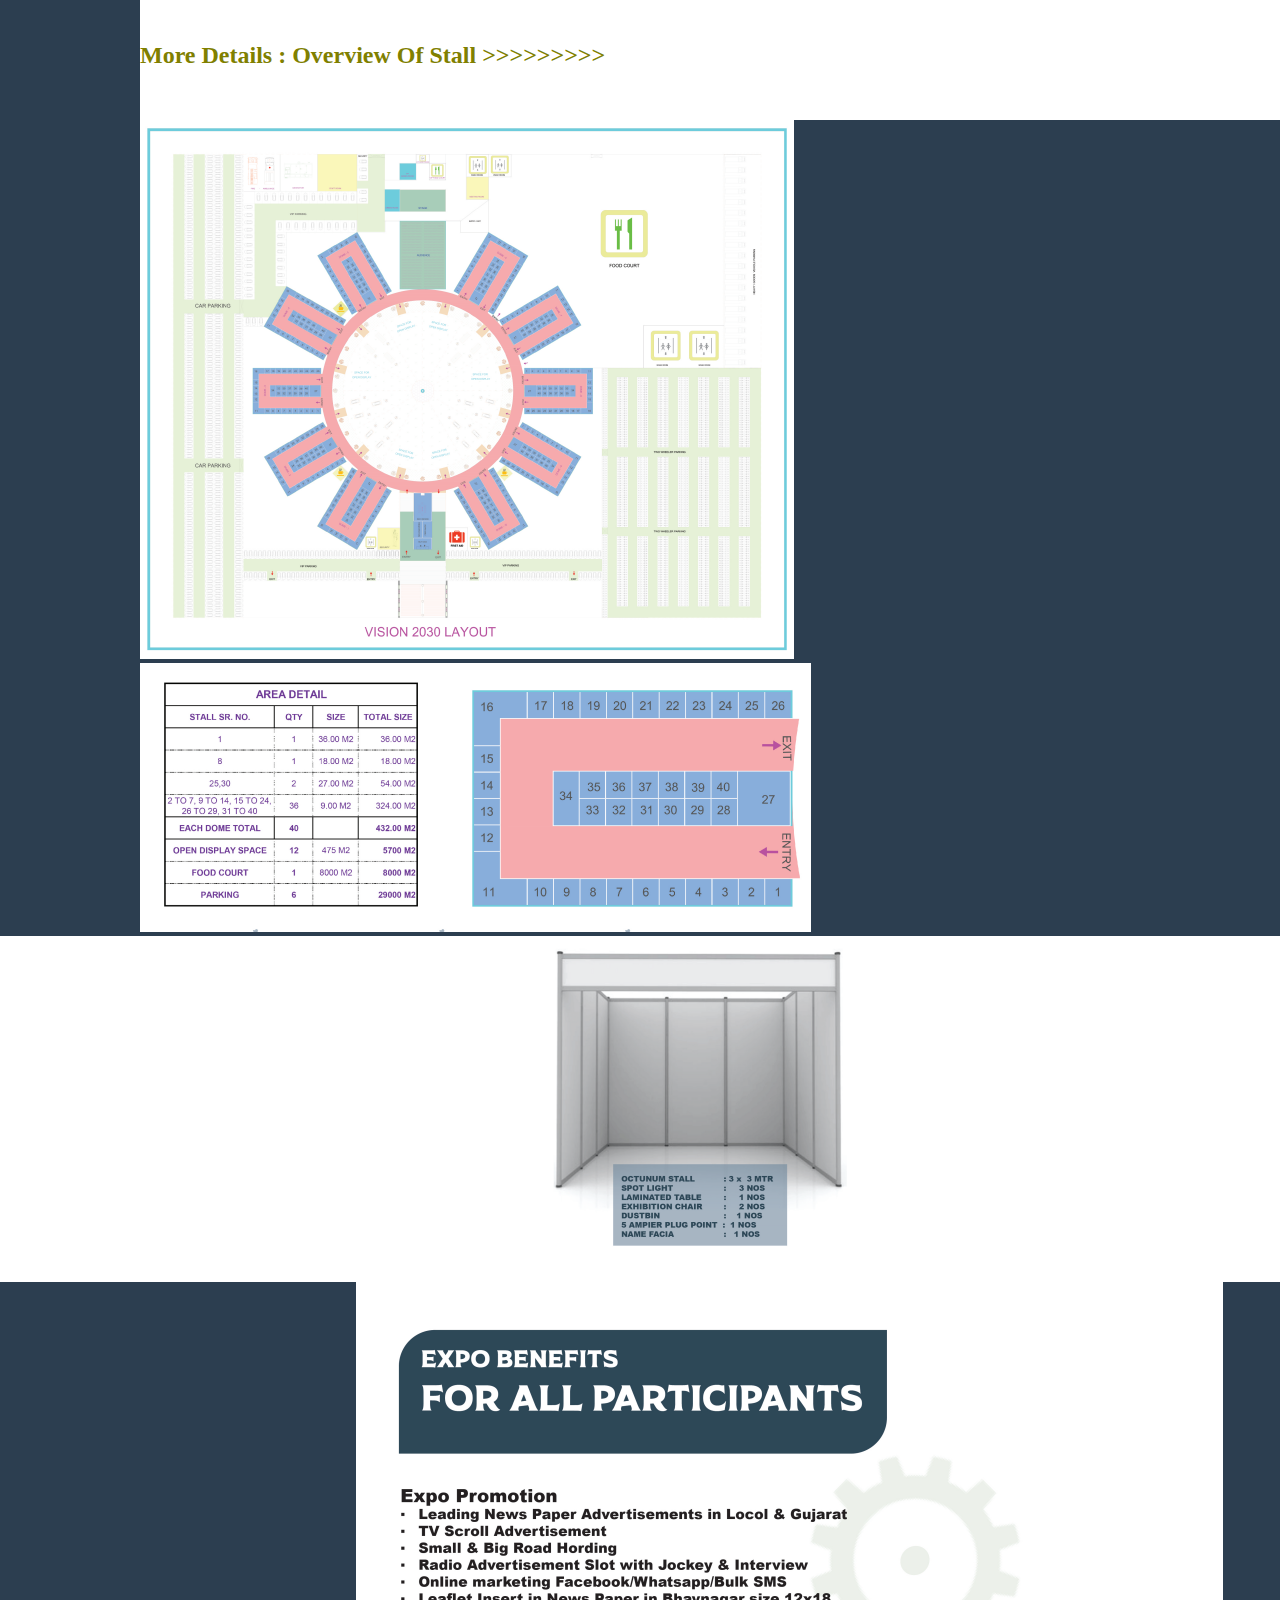
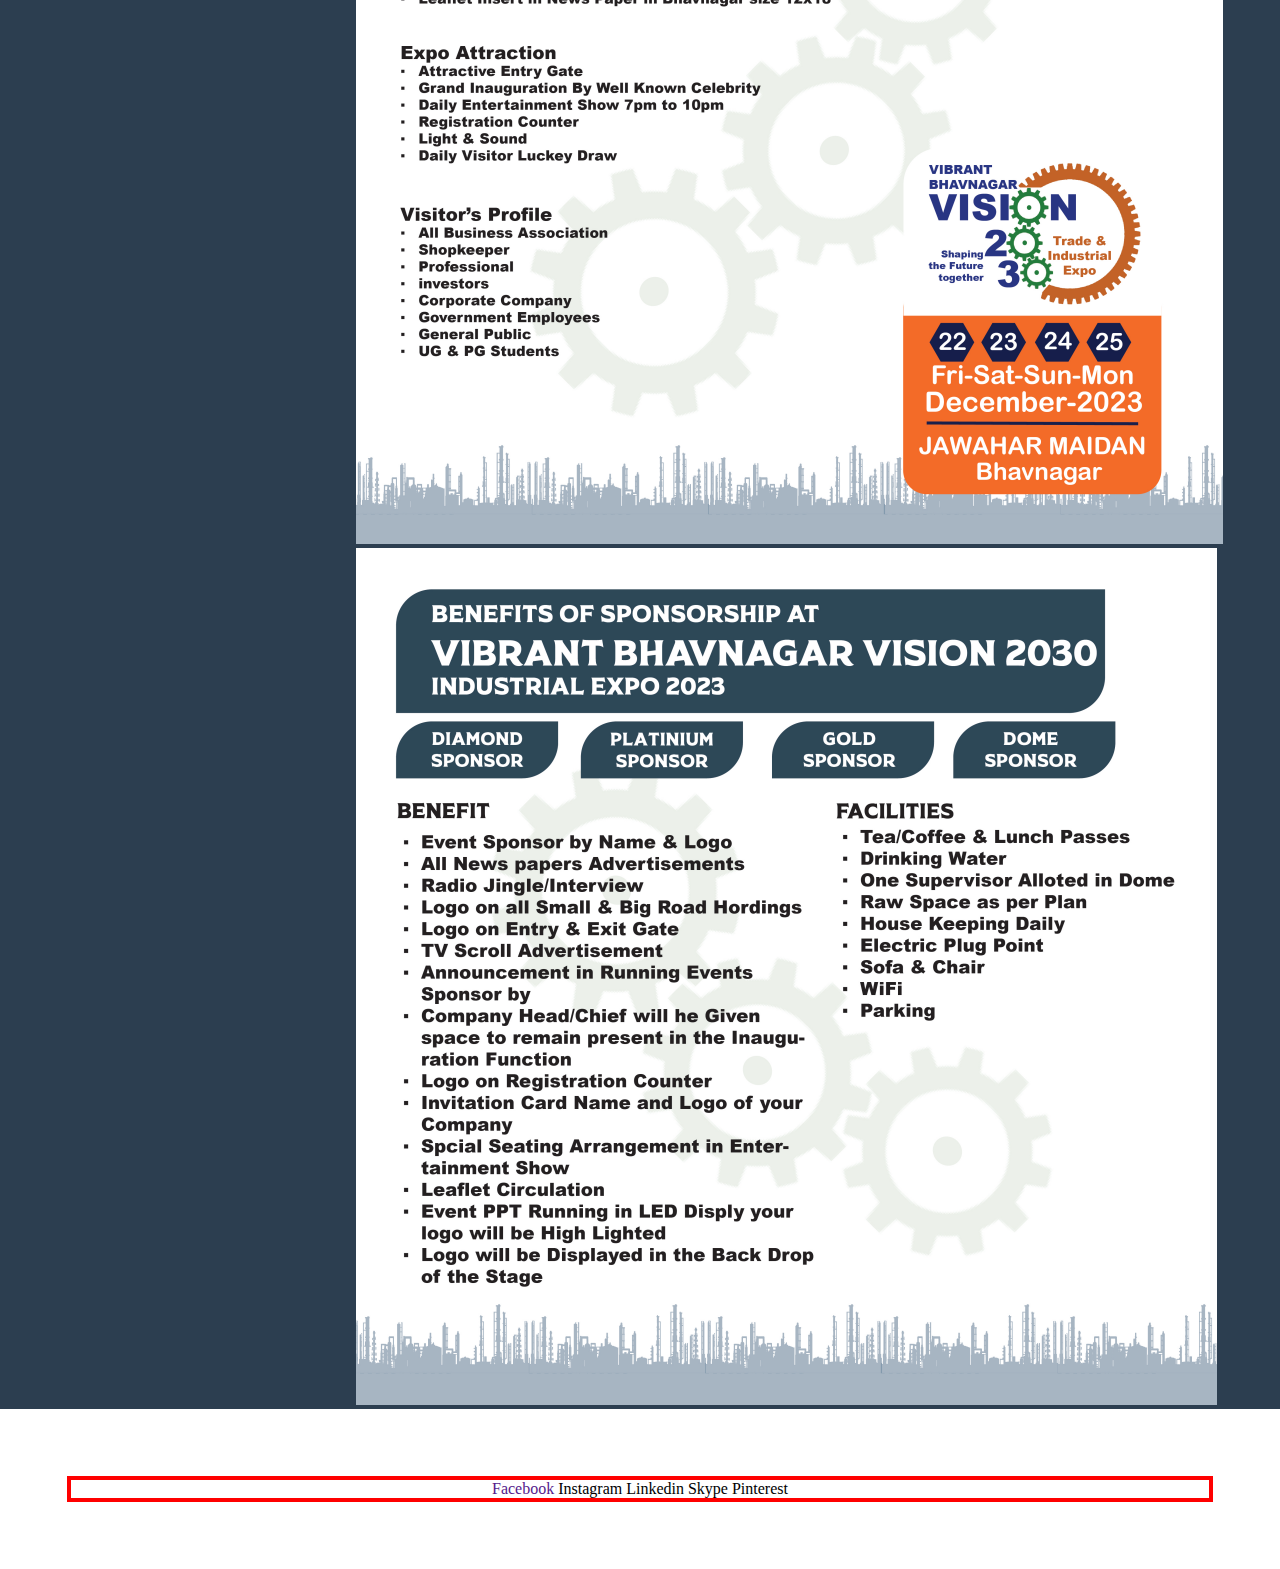
<file: mega_event/try.html>
<!DOCTYPE html>
<html lang="en">

<head>
    <!-- Required meta tags -->
    <meta charset="utf-8">
    <meta name="viewport" content="width=device-width, initial-scale=1">

    <!-- Bootstrap CSS -->
    <link href="https://cdn.jsdelivr.net/npm/bootstrap@5.0.2/dist/css/bootstrap.min.css" rel="stylesheet"
        integrity="sha384-EVSTQN3/azprG1Anm3QDgpJLIm9Nao0Yz1ztcQTwFspd3yD65VohhpuuCOmLASjC" crossorigin="anonymous">
    <link rel="stylesheet" href="try.css">
    <link rel="stylesheet" href="https://cdnjs.cloudflare.com/ajax/libs/font-awesome/6.4.2/css/all.min.css"
        integrity="sha512-z3gLpd7yknf1YoNbCzqRKc4qyor8gaKU1qmn+CShxbuBusANI9QpRohGBreCFkKxLhei6S9CQXFEbbKuqLg0DA=="
        crossorigin="anonymous" referrerpolicy="no-referrer" />
   

    <title>Hello, world!</title>
</head>

<body>
    <script src="https://cdn.jsdelivr.net/npm/bootstrap@5.0.2/dist/js/bootstrap.bundle.min.js"
        integrity="sha384-MrcW6ZMFYlzcLA8Nl+NtUVF0sA7MsXsP1UyJoMp4YLEuNSfAP+JcXn/tWtIaxVXM"
        crossorigin="anonymous"></script>
    <header>
        <nav>
            <input type="checkbox" id="check">
            <label for="check" class="checkbtn">
                <i class="fas fa-bars"></i>
            </label>
            <label for="logo">
                <li><img src="logo.png" alt=""></a></li>
            </label>

            <ul>
                <li><a class="active" href="">home</a></li>
                <li><a href="">about</a></li>
                <li><a href="management.html">Vision 2030</a></li>
                <li><a href="">Contact us</a></li>
            </ul>

        </nav>
    </header>


    <div class="over-all">
        <img src="home.png" alt="">
    </div>

    <div class="a1">
        <h1>Trade & Industrial Expo </h1>
        <h3>Vibrant Bhavnagar : Vision 2030</h3>
    </div>
    <div class="a2">
        <pre>  22 | 23 | 24 | 25 </pre>
        <pre>  FRI - SAT - SUN - MON</pre>
        <pre>  December-2023</pre>
        <pre>  Jawahar Maidan Bhavnagar</pre>
    </div>
    <div class="a3">
        <p> ભાવનગર ખાતે સૌરાષ્ટ્ર ચેમ્બર ઓફ કોમર્સ એન્ડ ઇન્ડસ્ટ્રીઝ દ્વારા વાઈબ્રન્ટ ભાવનગર વિઝન ૨૦૩૦ ટ્રેડ એન્ડ 66
            ઈન્ડસ્ટ્રીયલ એક્ષ્પો” નું ભવ્ય આયોજન</p>
        <img src="sponser.png" alt="">

    </div>
    <div class="a4">
        <img src="logoplus.png" alt="">
    </div>




    <div class="a7">
        <h1 class="a5">about the expo</h1>
        <div class="intro"><img src="intro.png" alt=""></div>
        <div class="a6"> <br><br>
            <div class="container">
                <div class="row g-3">
                    <div class="col-12 col-md-6 col-lg-4">
                        <div class="card">
                            <div class="fit"><img src="modi2.png" alt=""></div>
                            <div class="card-body">
                                <h3 class="card-title">Narendra Modi </h3>
                                <h5>Prime Minister of India</h5>
                                <div class="card-text">
                                    <p>A TRULY SAURASTRA REGION BHAVNAGAR (GUJARAT)

                                        India has emraged as a leading global invesent destination. This is a
                                        Testimonony to the steady Pace of its structrul reforms. Simplification of
                                        procedures, and far-sighted foreign investment policis. States have been
                                        enthusiastic partners in this journey. Vibrant Bhavnagar Vision 2030 Trade &
                                        Industry Expo Deo 2023 Orgenized by Saurashtra Chamber of Commerce and Industry
                                        will Provide a Platform for policy-makers, investors and experts to explore new
                                        opportunities for economic growth stainable devlopment.

                                    </p>
                                </div> <br>
                            </div>
                        </div>
                    </div>
                    <div class="col-12 col-md-6 col-lg-4">
                        <div class="card">
                            <div class="fit"><img src="cm2.png" alt=""></div>
                            <div class="card-body">
                                <h3 class="card-title">ભુપેન્દ્ર પટેલ</h3>
                                <h5>મુખ્યમંત્રી, ગુજરાત રાજય</h5>
                                <div class="card-text">
                                    <p>ઘણા દાયકઓથી વેપાર અને વાણિજય ક્ષેત્રે આપણા પ્રગતિશીલ ગુજરાતને દેશના આર્થિક અને
                                        સામાજિક વિકારામાં મહત્વની ભૂમિકા ભજવી છે. સરકારની ઔદ્યોગિક નીતી, સરળ વહીવટી
                                        કાર્રપ્રણાલી અને ઝડપી ઔપચારિકતા, આંતરમાળખાગત સુવિધાઓ, નાણાકીય ધિરાણ અને રોકાણ
                                        સામે સબસીડી, તાલીમ અને માર્ગદર્શન માટે આંતરરાષ્ટ્રીય સ્તરની સંસ્થાઓ જેવાં અનેક
                                        સકારાત્મક પાસાઓને પરિણામે હવે કોઈપણ વ્યકિત માટે પોતાનું ઔદ્યોગિક એકમ સ્થાપવાનું
                                        સરળ બન્યું છે. <br>

                                        સૌરાષ્ટ્ર ચેમ્બર ઓફ કોમર્સ એન્ડ ઈન્ડસ્ટ્રી, ભાવનગરના ઔદ્યોગિક વિકાસનેવેગ મળે
                                        તેવા શુભ આશયથી કામ કરી રહી છે તે જાણીને અત્યંત આનંદ થયો. સૌરાષ્ટ્ર ચેમ્બર
                                        ટ્રસ્ટના નેજા હેઠળ આગામી તા.રર થી ૨૫ ડીસેમ્બર,૨૦૨૩૭ દરમિયાન “ વાઈબ્રન્ટ ભાવનગર
                                        વિઝન - ૨૦૩૦ ટ્રેડ એન્ડ ઇન્ડસ્ટ્રીયલ એક્ષ્પો" નામક ઈન્ડસ્ટ્રીયલ ફેરના આયોજનના
                                        ભવ્યાતિભવ્ય સફળતા પ્રાપ્ત થાય તેવી હૃદયપૂર્વક શુભકામના પાડવું છું.</p>
                                </div> <br>
                            </div>
                        </div>
                    </div>
                    <div class="col-12 col-md-6 col-lg-4">
                        <div class="card">
                            <div class="fit"><img src="unknown2.png" alt=""></div> <br>
                            <div class="card-body">
                                <h3 class="card-title">શ્રી મનસુખભાઈ માંડવિચા</h3>
                                <h5>માનનીય કેન્દ્રીય મંત્રી</h5>
                                <div class="card-text">
                                    <p>ભાવનગરનાં ઔદ્યોગિક વિકાસને તેજ ગતિ મળે તેવા શુભ આશયથી “ વાઇબ્રન્ટ ભાવનગર વિઝન એ
                                        ૨૦૩૦ ટ્રેડ એન્ડ ઈન્ડસ્ટ્રીયલ એક્ષ્પો" - ઇન્ડસ્ટ્રીયલ ફેરનું ભાવનગર ખાતે આયોજન
                                        કરી રહયા છો એ જાણીને આનંદની લાગણી વ્યકત કરુ છું. <br><br>
                                        “વાઈબ્રન્ટ ભાવનગર વિઝન - ૨૦૩૦ ટ્રેડ એન્ડ ઈન્ડસ્ટ્રીયલ એક્ષ્પો"ની સફળતા માટે ખૂબ
                                        ખૂબ શુભેચ્છાઓ તથા આપની સંસ્થા દ્વારા વધુમાં વધુ પ્રગતિમય કાર્ય કરતા રહો તેવી
                                        હચપૂર્વકની શુભેચ્છા.</p>
                                </div> <br>
                            </div>
                        </div>
                    </div>
                </div>
            </div>

        </div>
    </div>

    <div class="mur">
        <img src="ref.png" alt="">
    </div>

    <div class="mapp">
        <h2>More Details : Overview Of Stall >>>>>>>>></h2>
        <img src="layout.png" alt="">
        <img src="mainlayout.png" alt="">
    </div>
    <div class="mapp2">
        <img src="shop.png" alt="">
    </div>
    <div class="benifits">
        <img src="benifit.png" alt="">
        <img src="sp.png" alt="">
    </div>


    <div class="contact">
        <a href=""><i class="fa-brands fa-facebook fa-2x" style="color: #2b86fd;"></i> Facebook</a>
        <i class="fa-brands fa-instagram fa-2xl" style="color: #fc1c03;"></i> Instagram
        <i class="fa-brands fa-linkedin fa-2xl" style="color: #094fc8;"></i>Linkedin
        <i class="fa-brands fa-skype fa-2xl" style="color: #65c0fc;"></i>Skype
        <i class="fa-brands fa-pinterest fa-2xl" style="color: #ff0000;"></i>Pinterest
    </div>

    <div class="fotter">

    </div>

</body>

</html>
</file>
<file: mega_event/cards.css>
/* Created by Tivotal */

/* Google Fonts(Poppins) */
@import url("https://fonts.googleapis.com/css2?family=Poppins:wght@200;300;400;500;600;700&display=swap");

* {
  margin: 0;
  padding: 0;
  box-sizing: border-box;
  font-family: "Poppins", sans-serif;
}

.container {
  min-height: 100vh;
  width: 100%;
  background-color: rgba(114, 184, 249, 0.29);
  padding: 2rem;
  display: flex;
  align-items: center;
  justify-content: center;
  overflow: hidden;
}

.form {
  width: 100%;
  max-width: 820px;
  background-color: #fff;
  border-radius: 10px;
  box-shadow: 0 0 20px 1px rgba(0, 0, 0, 0.1);
  z-index: 1000;
  overflow: hidden;
  display: grid;
  grid-template-columns: repeat(2, 1fr);
}

.contact-form {
  background-color: #1a70bc;
  position: relative;
}

.circle {
  position: absolute;
  background: linear-gradient(135deg, transparent 20%, #146a92);
  border-radius: 50%;
}

.circle.one {
  width: 130px;
  height: 130px;
  top: 130px;
  right: -20px;
}

.circle.two {
  width: 80px;
  height: 80px;
  top: 10px;
  right: 30px;
}

.contact-form::before {
  content: "";
  position: absolute;
  width: 26px;
  height: 26px;
  background-color: #1a70bc;
  top: 50px;
  left: -12px;
  transform: rotate(45deg);
}

form {
  padding: 2.3rem 2.2rem;
  position: relative;
}

.title {
  color: #fff;
  font-weight: 600;
  font-size: 1.5rem;
  margin-bottom: 0.7rem;
}

.input-container {
  position: relative;
  margin: 1rem 0;
}

.input {
  width: 100%;
  outline: none;
  border: 2px solid #fafafa;
  background: none;
  padding: 0.6rem 1.2rem;
  color: #fff;
  font-weight: 500;
  font-size: 0.95rem;
  letter-spacing: 1px;
  border-radius: 25px;
  transition: 0.3s;
}

textarea.input {
  padding: 0.8rem 1.2rem;
  min-height: 150px;
  border-radius: 22px;
  resize: none;
  overflow-y: auto;
}

.input-container label {
  position: absolute;
  top: 50%;
  left: 15px;
  transform: translateY(-50%);
  padding: 0 0.4rem;
  font-weight: 400;
  pointer-events: none;
  z-index: 1000;
  transition: 0.3s;
  color: #fafafa;
}

.input-container.textarea label {
  top: 1rem;
  transform: translateY(0);
}

.btn {
  padding: 0.6rem 1.3rem;
  background-color: #fff;
  border: 2px solid #fafafa;
  font-size: 0.95rem;
  line-height: 1;
  border-radius: 25px;
  color: #1a70bc;
  font-weight: 600;
  cursor: pointer;
  transition: 0.3s;
  margin: 0;
  outline: none;
}

.btn:hover {
  background-color: transparent;
  color: #fff;
}

.contact-info {
  padding: 2.3rem 2.2rem;
  position: relative;
}

.contact-info .title {
  color: #1a70bc;
}

.text {
  color: #333;
  margin: 1.5rem 0 2rem 0;
}

.information {
  display: flex;
  color: #555;
  margin: 0.7rem 0;
  font-size: 0.95rem;
  align-items: center;
}

.icon {
  font-size: 30px;
  color: #1a70bc;
  margin-right: 0.7rem;
}

.social-media {
  padding: 2rem 0 0 0;
}

.social-media p {
  color: #333;
}

.social-icons {
  display: flex;
  margin-top: 0.5rem;
}

.social-icons a {
  width: 35px;
  height: 35px;
  border-radius: 5px;
  background: linear-gradient(45deg, #1a70bc, #144b92);
  text-align: center;
  color: #fff;
  line-height: 35px;
  margin-right: 0.5rem;
  transition: 0.4s;
}

.social-icons a:hover {
  transform: scale(1.09);
}

.contact-info::before {
  content: "";
  position: absolute;
  width: 110px;
  height: 110px;
  border: 22px solid #1a70bc;
  border-radius: 50%;
  bottom: -77px;
  right: 50px;
  opacity: 0.3;
}

.big-circle {
  position: absolute;
  width: 500px;
  height: 500px;
  border: 80px solid #1a70bc;
  border-radius: 50%;
  bottom: 50%;
  right: 50%;
  transform: translate(-40%, 38%);
}

.input-container span {
  position: absolute;
  top: 0;
  left: 25px;
  transform: translateY(-50%);
  font-size: 0.8rem;
  padding: 0 0.4rem;
  color: transparent;
  pointer-events: none;
  z-index: 500;
}

.input-container span::before,
.input-container span::after {
  content: "";
  position: absolute;
  width: 10%;
  height: 5px;
  background-color: #1a70bc;
  opacity: 0;
  top: 50%;
  transform: translateY(-50%);
}

.input-container span::before {
  left: 50%;
}

.input-container span::after {
  right: 50%;
}

.input-container.focus label {
  top: 0;
  transform: translateY(-50%);
  left: 25px;
  font-size: 0.8rem;
}

.input-container.focus span::before,
.input-container.focus span::after {
  width: 50%;
  opacity: 1;
}
set{
  margin-right: 34px;
}

@media (max-width: 850px) {
  .form {
    grid-template-columns: 1fr;
  }

  .contact-info::before {
    bottom: initial;
    top: -72px;
    right: 65px;
    transform: scale(0.95);
  }

  .contact-form::before {
    top: -12px;
    left: initial;
    right: 70px;
  }

  .big-circle {
    bottom: 75%;
    transform: scale(0.9) translate(-40%, 30%);
    right: 50%;
  }

  .text {
    margin: 1rem 0 1.5rem 0;
  }

  .social-media {
    padding: 1.5rem 0 0 0;
  }
}

@media (max-width: 480px) {
  .container {
    padding: 1.5rem;
  }

  .contact-info::before {
    display: none;
  }

  .big-circle {
    display: none;
  }

  form,
  .contact-info {
    padding: 1.7rem 1.6rem;
  }

  .text,
  .information,
  .social-media p {
    font-size: 0.8rem;
  }

  .title {
    font-size: 1.15rem;
  }

  .social-icons a {
    width: 30px;
    height: 30px;
    line-height: 30px;
  }

  .icon {
    font-size: 25px;
  }

  .input {
    padding: 0.45rem 1.2rem;
  }

  .btn {
    padding: 0.45rem 1.2rem;
  }
}
</file>
<file: mega_event/handpage.css>
*{
    padding: 0;
    margin: 0;
    text-decoration: none;
    list-style: none;
    box-sizing: border-box;
    
}
nav{
    background-color: #2c3e50;
    height: 80px;
    width: 100%;
    margin-bottom: 60px;
    
}
nav ul li a{
    font-size: 17px;
    text-transform: uppercase;
    padding: 7px 16px;
    color: bisque;
}
nav li img{
    height: 80px;
    width: 80px;
    margin-left: 67px;
}
nav ul li{
    display: inline;
    
}
nav ul{
    float: right;
    margin-top: -5px;
    line-height: 80px;
    
}

a.active,
a:hover {
    background-color: #1b9bff;
    transition: .5s;
}

.checkbtn {
    font-size: 30px;
    color: white;
    float: right;
    line-height: 80px;
    margin-right: 40px;
    cursor: pointer;
    display: none;

}

#check {
    display: none;
}

@media (max-width:952px) {
    label.logo {
        font-size: 30px;
        padding-left: 50px;
    }

    nav ul li a {
        font-size: 16px;
    }
}

    @media (max-width:858px) {
        .checkbtn {
            display: block;
        }

        ul {
            position: fixed;
            width: 100%;
            height: 100vh;
            background: #2c3e50;
            top: 80px;
            left: -100%;
            text-align: center;
            transition: all .5s;
        }

        nav ul li {
            display: block;
            margin: 50px 0;
            line-height: 30px;
        }

        nav ul li a {
            font-size: 20px;
        }
        a:hover,a.active{
            background: none;
            color: #0082e6;
        }
        #check:checked ~ ul{
            left: 0;
        }
    }
 section{
    background-size: cover;
 }

 .a1{
    font-size: 25px;
    font-family:sans-serif;
    padding: 10px 30px;
    font-weight: lighter;
    background-image: url(home.png);
 }
 .a2{
    font-family:sans-serif;
    font-size: 25px;
    margin: 10px 30px;
    color: #1b9bff;
 }
 .a3{
    height: 90px;
    width: 690px;
    font-weight: 300;
    font-size:larger;
    padding: 9px 9px;
    margin: 2px 30px;
    position:relative;
 
 }
 .a4 img{
    height: 550px;
    box-sizing: border-box;
    margin-left: 55%;
    margin-top: -30%;
    margin-bottom: 30px;

 }
 button{
    padding: 10px;
    border-radius: 34px;
    width: 89px;
   margin: -160px 350px;
   position:absolute;
    font-size: larger;
    background-color: #0082e6;
    color: white;
 }
 .a5{
    background-color: #2c3e50;
    height: 12px;
    font-size: 30px;
    font-weight: lighter;
    padding: 77px 650px;
    color: white;
 }
.pic{
    background-image: url('nature.jpg');
    height: 700px;
    margin: 56px 56px;
    padding: 89px 89px;
}
.contact{
    border: 4px solid red;
    text-align: center;
    margin: 67px 67px;
}
.intro{
    margin-left:    289px;
}
.fit{
    height:300px;
    margin-left: 50px;
}
.a6{
    background-color: #2c3e50;
}
.mur{
  margin-left:400px; 
padding-top: 56px;
}
.people{
    text-align: center; 
    background-color: #2c3e50;
}
.hed{
    background-color: #0082e6;
    font-weight: 400;
    text-align: center;
    height: 177px;
    padding-top: 68px;
}
.mapp{
    background-color: #2c3e50;
    color:olive;
    padding-left: 140px;
}
.mapp2{
    padding-left: 489px;
}
.mapp h2{
    height: 78px;
    background-color: white;
    padding-top: 45px;
    padding-bottom: 78px;
}
.benifits{
    padding-left: 356px;
    background-color: #2c3e50;
}
</file>
<file: mega_event/bars.css>
* {
    margin: 0;
    padding: 0;
    box-sizing: border-box;
    font-family: Arial, Helvetica, sans-serif;
    text-transform: capitalize;
    text-decoration: none;

  }

 body{
    min-height: 100vh;
    background-position: center;
  }
  header{
    position: fixed;
    top: 0;
    left: 0;
    right: 0;
    background-color: #2d4857;
    box-shadow: 0 5px 10px rgb(114, 114, 244);
    padding: 0px 7%;
    display: flex;
    align-items: center;
    justify-content: space-between;
    z-index: 1000;
  }

  header .logo
  {
    font-weight: bolder;
    font-size: 25px;
    color: #333;
  }

  header .navbar ul{
    list-style: none;
  }
  header .navbar ul li{
    position: relative;
    float: left;
  }
  header .navbar ul li a{
    font-size: 20px;
    padding: 20px;
    color:olive;
    display: block;
  }
  
  header .navbar ul li a:hover{
    background: #333;
    color: #fff;
  }
  header .navbar ul li ul{
    position: absolute;
    left: 0;
    width: 300px;
    background: #fff;
    display: none;
  }
  header .navbar ul li ul li{
    width: 100%;
    border-top: 1px solid rgba(0, 0, 0,.1);
  }
  header .navbar ul li ul li ul{
    left: 200px;
    top: 0 ;
  }
  header .navbar ul li:focus-within>ul,
  header .navbar ul li:hover>ul{
    display: initial;
  }
  #menu-bar{
    display: none;
  }
  header label{
    font-size: 20px;
    color: #333;
    cursor: pointer;
    display: none;
  }



  @media(max-width:991px) {
    header{
        padding: 20px;
    }
    header label{
        display: initial;
    }
    header .navbar{
        position: absolute;
        top: 100%;
        left: 0;
        right: 0;
        background: #fff;
        border-top: 1px solid rgba(0,0,0,.1);
        display: none;
    }
    header .navbar ul li {
        width: 100%;
    }
    header .navbar ul li ul{
        position: relative;
        width: 100%;
    }
    #menu-bar:checked ~ .navbar{
        display: initial;
    }
  }

  header img{
    height: 78px;
  }
  .a1{
    margin-top: 92px;
    text-align: center;
    background-color: #2c3e50;
  }
  .a2{
    margin-top: 92px;
    text-align: center;
    background-color: #2c3e50;
    margin-top: 0px;
  }
</file>
<file: mega_event/try.css>
*{
    padding: 0;
    margin: 0;
    text-decoration: none;
    list-style: none;
    box-sizing: border-box;
    
}
nav{
    background-color: #2c3e50;
    height: 80px;
    width: 100%;
    margin-bottom: 12px;
}
nav ul li a{
    font-size: 17px;
    text-transform: uppercase;
    padding: 7px 16px;
    color: bisque;
}
nav li img{
    height: 80px;
    width: 80px;
    margin-left: 67px;
}
nav ul li{
    display: inline;
    
}
nav ul{
    float: right;
    margin-top: -5px;
    line-height: 80px;
    
}

a.active,
a:hover {
    background-color: #1b9bff;
    transition: .5s;
}

.checkbtn {
    font-size: 30px;
    color: white;
    float: right;
    line-height: 80px;
    margin-right: 40px;
    cursor: pointer;
    display: none;

}

#check {
    display: none;
}

@media (max-width:952px) {
    label.logo {
        font-size: 30px;
        padding-left: 50px;
    }

    nav ul li a {
        font-size: 16px;
    }
}

    @media (max-width:858px) {
        .checkbtn {
            display: block;
        }

        ul {
            position: fixed;
            width: 100%;
            height: 100vh;
            background: #2c3e50;
            top: 80px;
            left: -100%;
            text-align: center;
            transition: all .5s;
        }

        nav ul li {
            display: block;
            margin: 50px 0;
            line-height: 30px;
        }

        nav ul li a {
            font-size: 20px;
        }
        a:hover,a.active{
            background: none;
            color: #0082e6;
        }
        #check:checked ~ ul{
            left: 0;
        }
    }
 section{
    background-size: cover;
 }
 .over-all{
    padding-left: 23%; 
    background-color: #2c3e50;
 }
 
 .a1{
    font-size: 25px;
    font-family:sans-serif;
    padding: 10px 30px;
    font-weight: lighter;
    
 }
 .a2{
    font-family:sans-serif;
    font-size: 25px;
    margin: 10px 30px;
    color: #1b9bff;
 }
 .a3{
    height: 90px;
    width: 690px;
    font-weight: 300;
    font-size:larger;
    padding: 9px 9px;
    margin: 2px 30px;
    position:relative;
 
 }
 .a4 img{
    height: 550px;
    box-sizing: border-box;
    margin-left: 55%;
    margin-top: -30%;
    margin-bottom: 30px;

 }
 button{
    padding: 10px;
    border-radius: 34px;
    width: 89px;
   margin: -160px 350px;
   position:absolute;
    font-size: larger;
    background-color: #0082e6;
    color: white;
 }
 .a5{
    background-color: #2c3e50;
    height: 12px;
    font-size: 30px;
    font-weight: lighter;
    padding: 77px 650px;
    color: white;
 }
.pic{
    background-image: url('nature.jpg');
    height: 700px;
    margin: 56px 56px;
    padding: 89px 89px;
}
.contact{
    border: 4px solid red;
    text-align: center;
    margin: 67px 67px;
}
.intro{
    margin-left:289px;
}
.fit{
    height:300px;
    margin-left: 50px;
}
.a6{
    background-color: #2c3e50;
}
.mur{
  margin-left:400px; 
padding-top: 56px;
}
.people{
    text-align: center; 
    background-color: #2c3e50;
}
.hed{
    background-color: #0082e6;
    font-weight: 400;
    text-align: center;
    height: 177px;
    padding-top: 68px;
}
.mapp{
    background-color: #2c3e50;
    color:olive;
    padding-left: 140px;
}
.mapp2{
    padding-left: 489px;
}
.mapp h2{
    height: 78px;
    background-color: white;
    padding-top: 45px;
    padding-bottom: 78px;
}
.benifits{
    padding-left: 356px;
    background-color: #2c3e50;
}
</file>
